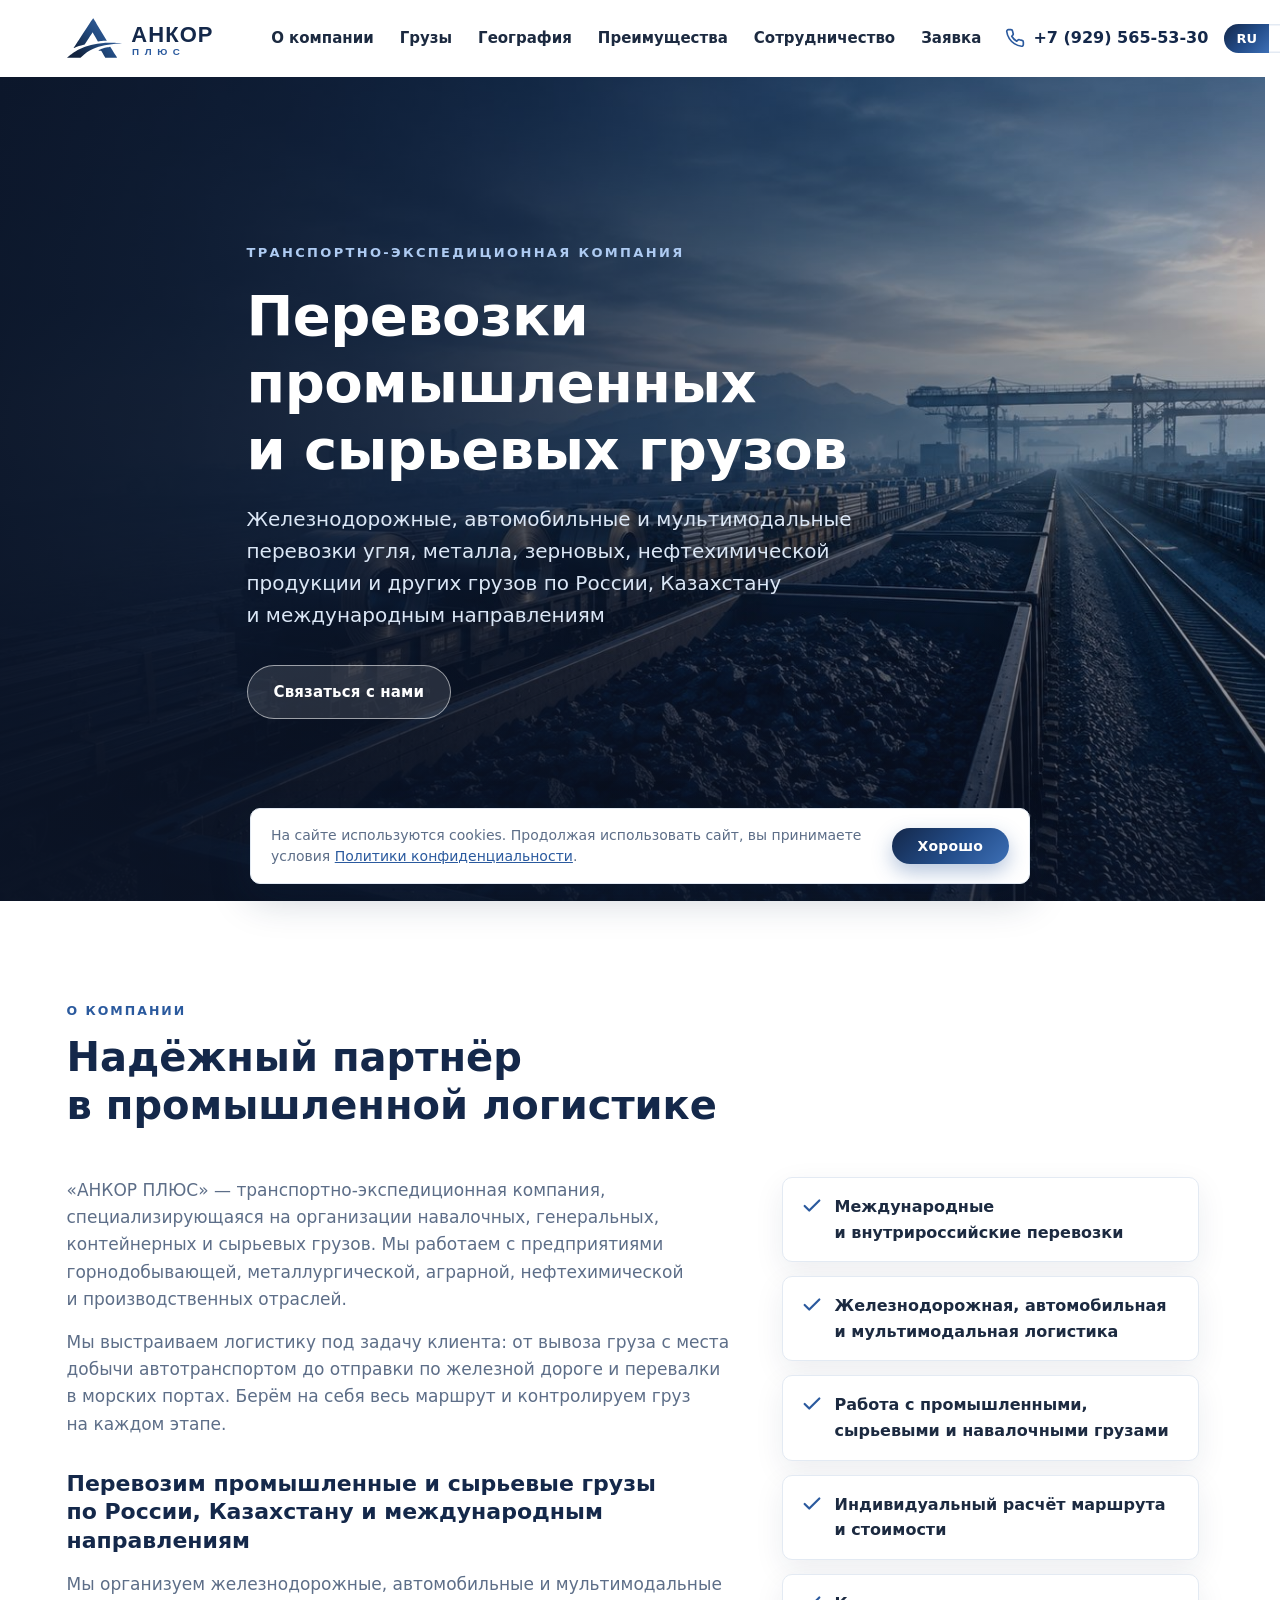
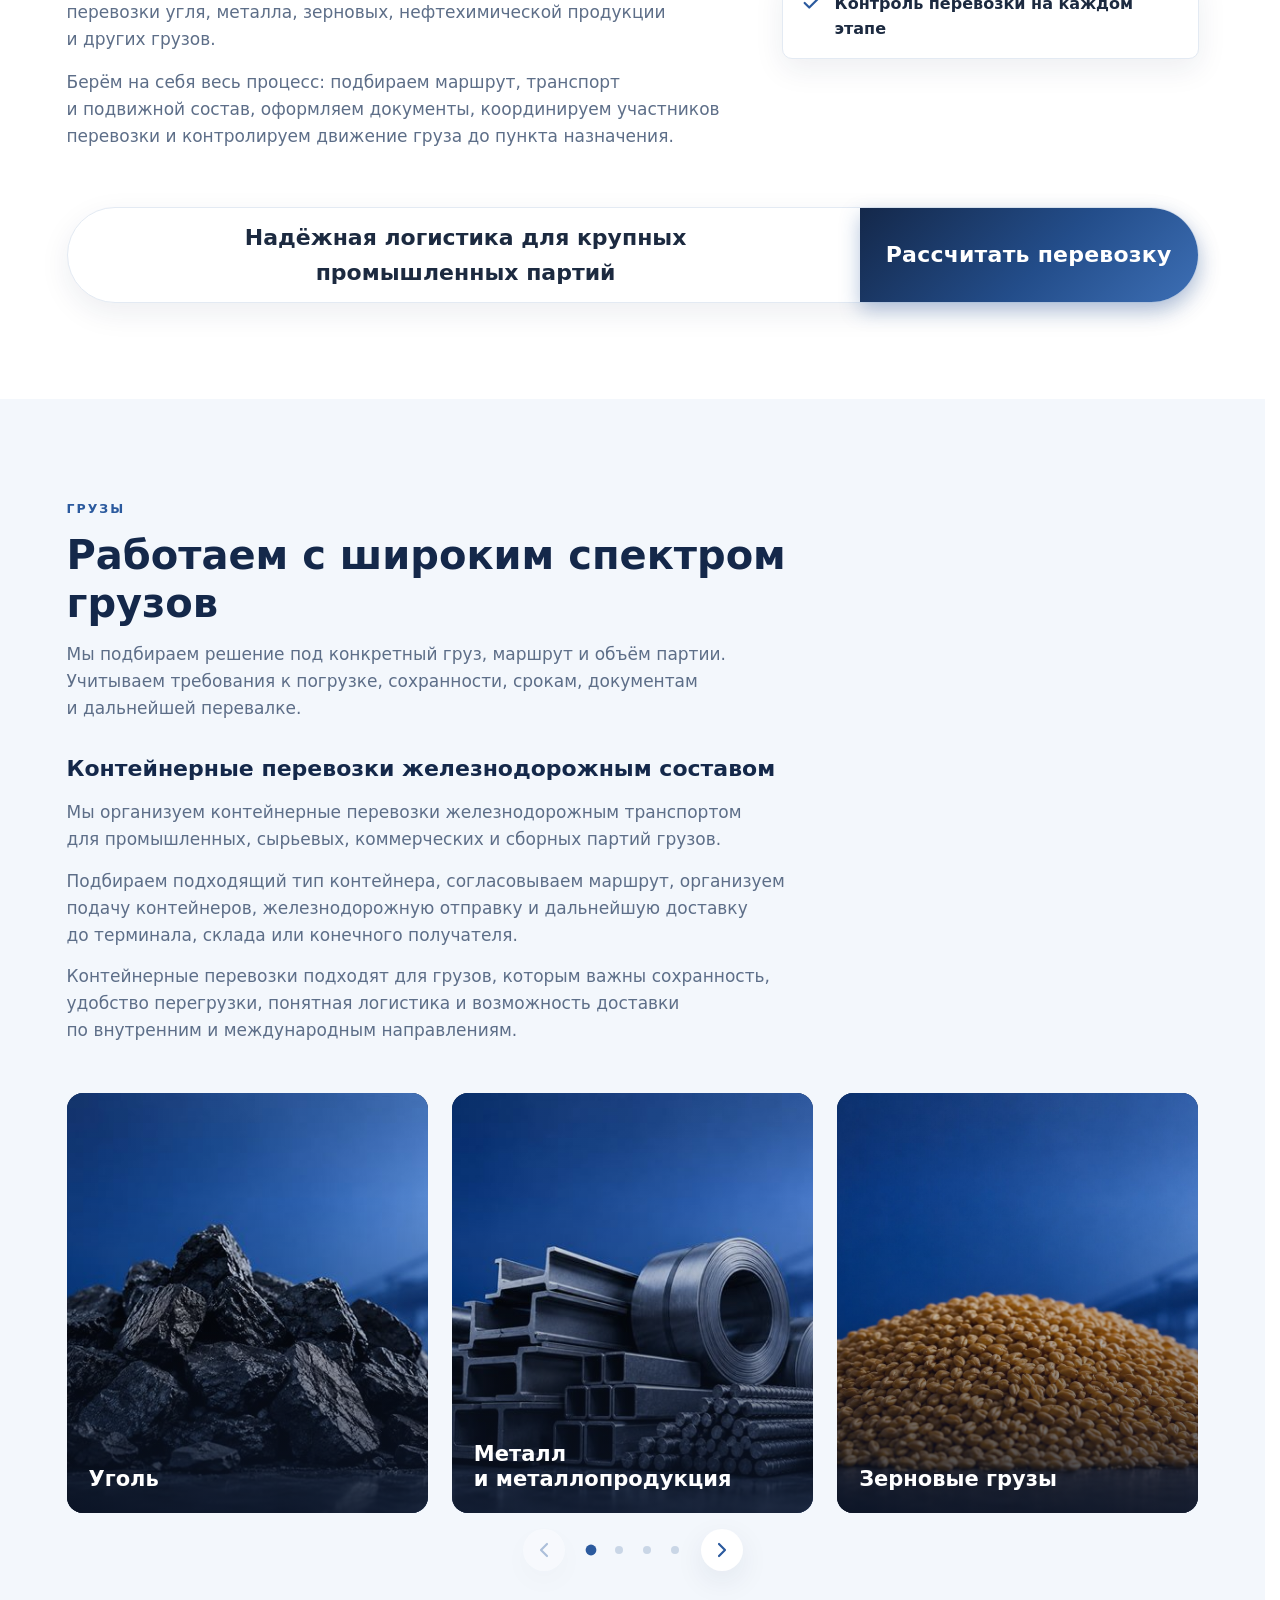
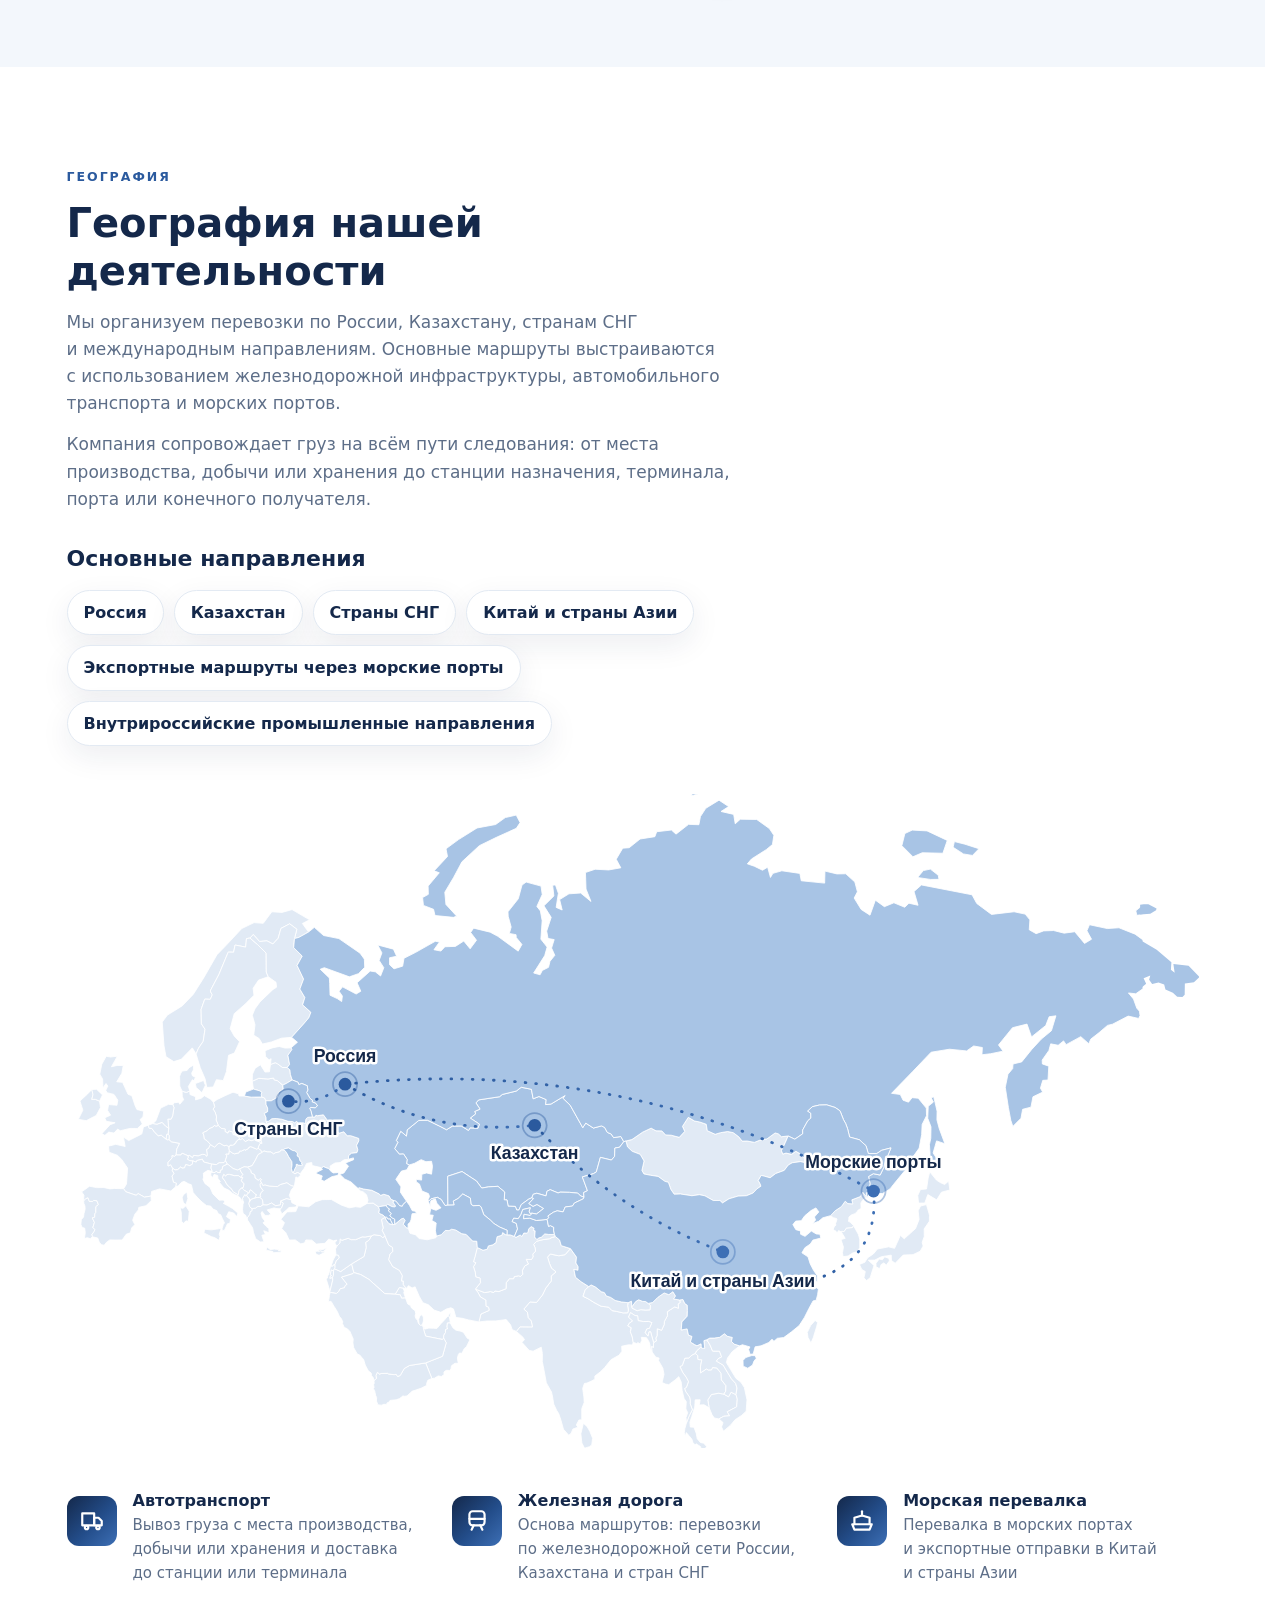
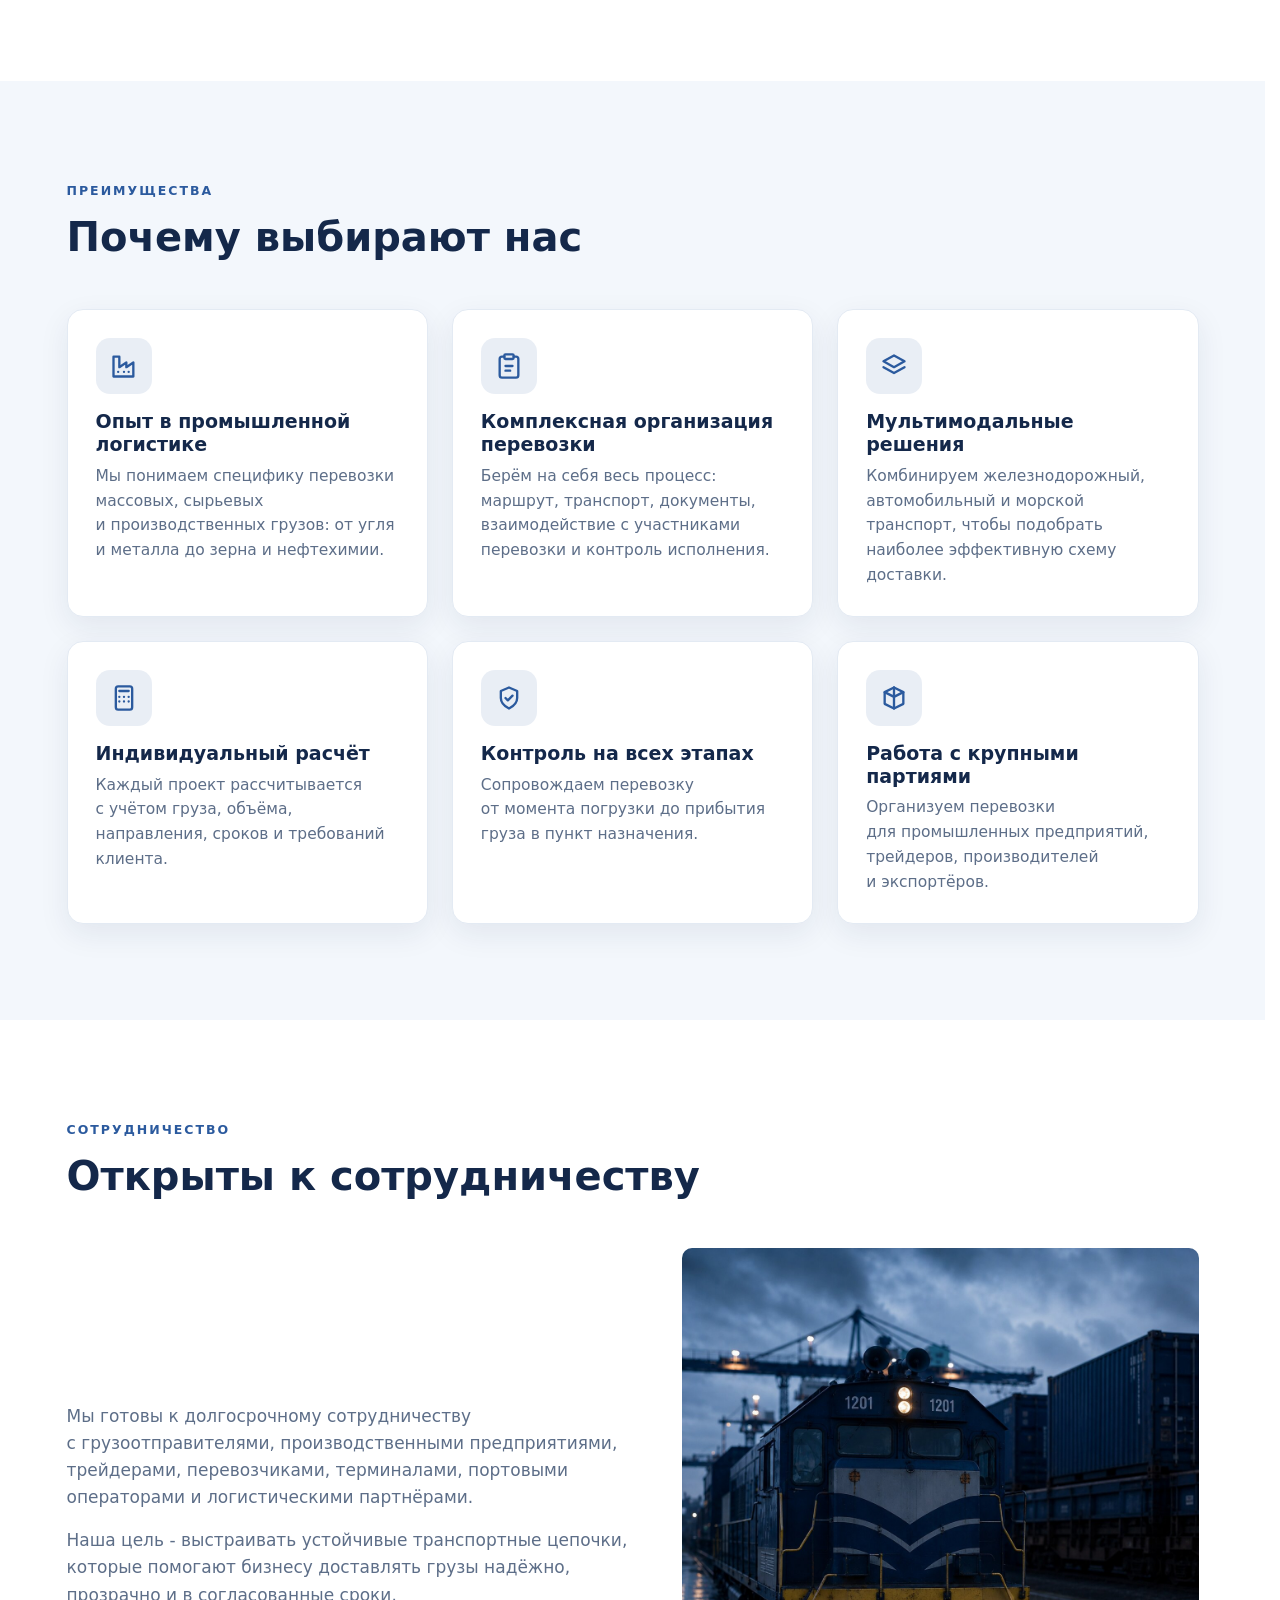
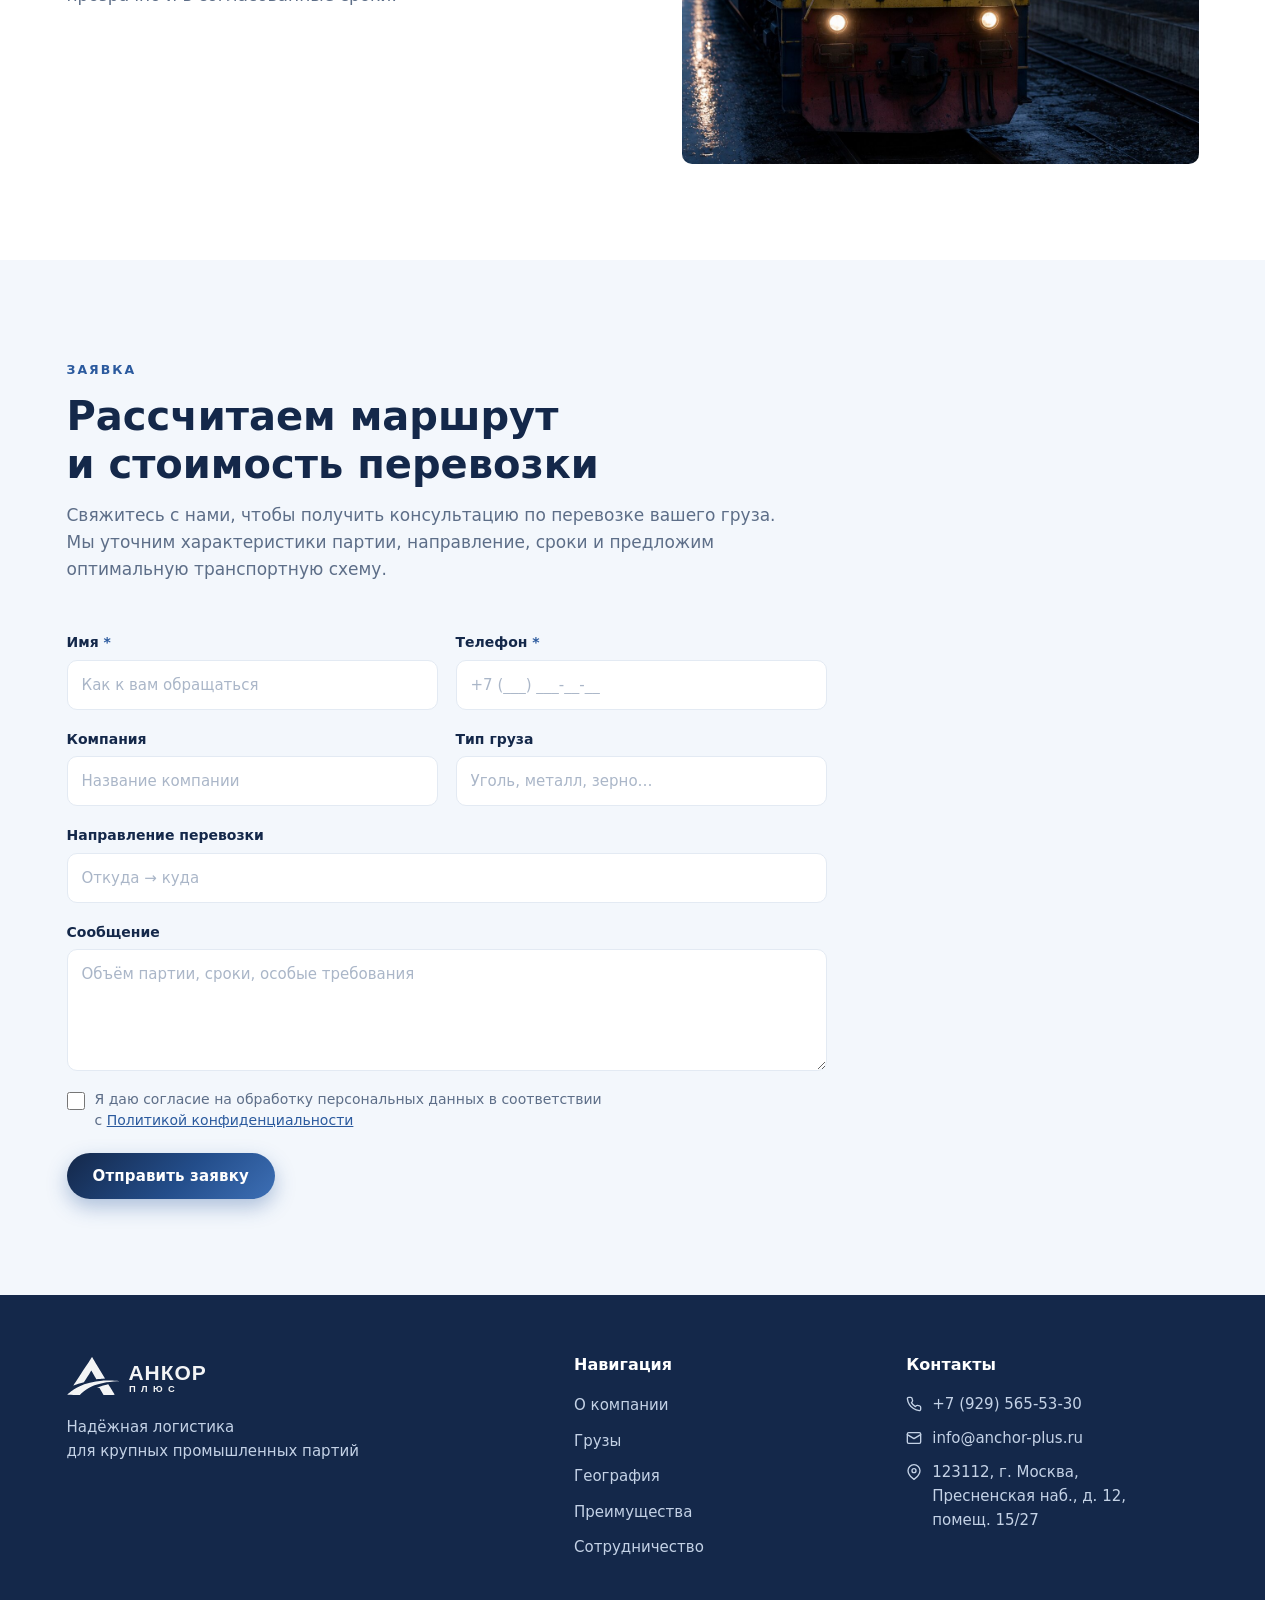
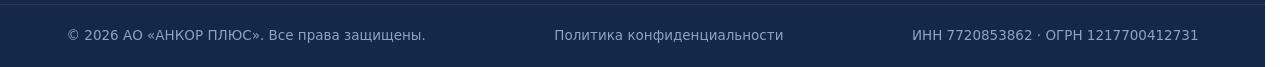
<file: index.html>
<!DOCTYPE html>
<html lang="ru">
<head>
  <meta charset="UTF-8">
  <meta name="viewport" content="width=device-width, initial-scale=1.0">
  <title data-i18n="meta.title">АНКОР ПЛЮС — международные перевозки угля, металла и ферросплавов</title>
  <meta name="description" data-i18n-content="meta.description"
        content="Транспортно-экспедиционная компания. Железнодорожные и мультимодальные перевозки угля, металлопродукции и ферросплавов из России через Казахстан в страны Азии.">
  <link rel="canonical" href="https://anchorplus.ru/">
  <meta name="robots" content="index, follow">
  <meta name="google-site-verification" content="1f9bMaAgGhbtkR_u1OaalfCz0OgMMR3tXXZUL40KNio">
  <link rel="icon" href="img/favicon.svg?v=3" type="image/svg+xml">

  <link rel="stylesheet" href="css/style.css?v=38">

  <link rel="preload" as="image" href="img/hero.jpg" fetchpriority="high">

  <meta property="og:type" content="website">
  <meta property="og:site_name" content="АНКОР ПЛЮС">
  <meta property="og:locale" content="ru_RU">
  <meta property="og:locale:alternate" content="en_US">
  <meta property="og:url" content="https://anchorplus.ru/">
  <meta property="og:title" content="АНКОР ПЛЮС — международные перевозки угля, металла и ферросплавов">
  <meta property="og:description" content="Транспортно-экспедиционная компания: железнодорожные, автомобильные и мультимодальные перевозки промышленных и сырьевых грузов по России, Казахстану и международным направлениям.">
  <meta property="og:image" content="https://anchorplus.ru/img/hero.jpg">
  <meta name="twitter:card" content="summary_large_image">
  <meta name="twitter:title" content="АНКОР ПЛЮС — международные перевозки угля, металла и ферросплавов">
  <meta name="twitter:description" content="Железнодорожные, автомобильные и мультимодальные перевозки промышленных и сырьевых грузов по России, Казахстану и международным направлениям.">
  <meta name="twitter:image" content="https://anchorplus.ru/img/hero.jpg">

  <script type="application/ld+json">
  {
    "@context": "https://schema.org",
    "@type": "Organization",
    "name": "АНКОР ПЛЮС",
    "legalName": "АО «АНКОР ПЛЮС»",
    "url": "https://anchorplus.ru/",
    "logo": "https://anchorplus.ru/img/logo.svg",
    "image": "https://anchorplus.ru/img/hero.jpg",
    "description": "Транспортно-экспедиционная компания: железнодорожные, автомобильные и мультимодальные перевозки угля, металла, зерновых, нефтехимической продукции и других промышленных и сырьевых грузов по России, Казахстану и международным направлениям.",
    "email": "info@anchor-plus.ru",
    "telephone": "+7-929-565-53-30",
    "taxID": "7720853862",
    "identifier": {
      "@type": "PropertyValue",
      "propertyID": "ОГРН",
      "value": "1217700412731"
    },
    "address": {
      "@type": "PostalAddress",
      "addressCountry": "RU",
      "addressRegion": "Москва",
      "addressLocality": "Москва",
      "postalCode": "123112",
      "streetAddress": "Пресненская наб., д. 12, помещ. 15/27"
    },
    "contactPoint": {
      "@type": "ContactPoint",
      "telephone": "+7-929-565-53-30",
      "email": "info@anchor-plus.ru",
      "contactType": "sales",
      "areaServed": ["RU", "KZ", "CN"],
      "availableLanguage": ["ru", "en"]
    },
    "areaServed": ["Россия", "Казахстан", "СНГ", "Китай"]
  }
  </script>

  <script type="text/javascript">
    (function(m,e,t,r,i,k,a){
        m[i]=m[i]||function(){(m[i].a=m[i].a||[]).push(arguments)};
        m[i].l=1*new Date();
        for (var j = 0; j < document.scripts.length; j++) {if (document.scripts[j].src === r) { return; }}
        k=e.createElement(t),a=e.getElementsByTagName(t)[0],k.async=1,k.src=r,a.parentNode.insertBefore(k,a)
    })(window, document,'script','https://mc.yandex.ru/metrika/tag.js?id=111092687', 'ym');

    ym(111092687, 'init', {ssr:true, webvisor:true, clickmap:true, ecommerce:"dataLayer", referrer: document.referrer, url: location.href, accurateTrackBounce:true, trackLinks:true});
  </script>
  <noscript><div><img src="https://mc.yandex.ru/watch/111092687" style="position:absolute; left:-9999px;" alt="" /></div></noscript>

</head>
<body>

  <svg aria-hidden="true" style="position:absolute;width:0;height:0;overflow:hidden">
    <symbol id="i-phone" viewBox="0 0 24 24" fill="none" stroke="currentColor" stroke-width="2" stroke-linecap="round" stroke-linejoin="round">
      <path d="M22 16.9v3a2 2 0 0 1-2.2 2 19.8 19.8 0 0 1-8.6-3.1 19.5 19.5 0 0 1-6-6A19.8 19.8 0 0 1 2.1 4.2 2 2 0 0 1 4.1 2h3a2 2 0 0 1 2 1.7c.1 1 .4 1.9.7 2.8a2 2 0 0 1-.5 2.1L8.1 9.9a16 16 0 0 0 6 6l1.3-1.3a2 2 0 0 1 2.1-.4c.9.3 1.8.6 2.8.7a2 2 0 0 1 1.7 2z"/>
    </symbol>
    <symbol id="i-mail" viewBox="0 0 24 24" fill="none" stroke="currentColor" stroke-width="2" stroke-linecap="round" stroke-linejoin="round">
      <rect x="2" y="4" width="20" height="16" rx="2"/><path d="M2 7l10 6 10-6"/>
    </symbol>
    <symbol id="i-pin" viewBox="0 0 24 24" fill="none" stroke="currentColor" stroke-width="2" stroke-linecap="round" stroke-linejoin="round">
      <path d="M21 10c0 7-9 13-9 13s-9-6-9-13a9 9 0 0 1 18 0z"/><circle cx="12" cy="10" r="3"/>
    </symbol>
    <symbol id="i-check" viewBox="0 0 24 24" fill="none" stroke="currentColor" stroke-width="2.4" stroke-linecap="round" stroke-linejoin="round"><path d="M20 6L9 17l-5-5"/></symbol>
    <symbol id="i-arrow-up" viewBox="0 0 24 24" fill="none" stroke="currentColor" stroke-width="2" stroke-linecap="round" stroke-linejoin="round"><path d="M12 19V5M6 11l6-6 6 6"/></symbol>
    <symbol id="i-chevron-down" viewBox="0 0 24 24" fill="none" stroke="currentColor" stroke-width="2.2" stroke-linecap="round" stroke-linejoin="round"><path d="M6 9l6 6 6-6"/></symbol>
    <symbol id="i-truck" viewBox="0 0 24 24" fill="none" stroke="currentColor" stroke-width="2" stroke-linecap="round" stroke-linejoin="round"><path d="M3 5h11v11H3z"/><path d="M14 9h4l3 3v4h-7z"/><circle cx="7" cy="18" r="1.6"/><circle cx="17.5" cy="18" r="1.6"/></symbol>
    <symbol id="i-train" viewBox="0 0 24 24" fill="none" stroke="currentColor" stroke-width="2" stroke-linecap="round" stroke-linejoin="round"><rect x="5" y="3" width="14" height="13" rx="3"/><path d="M5 10h14"/><path d="M9 16l-2 4M15 16l2 4"/></symbol>
    <symbol id="i-ship" viewBox="0 0 24 24" fill="none" stroke="currentColor" stroke-width="2" stroke-linecap="round" stroke-linejoin="round"><path d="M3 15l2 5h14l2-5z"/><path d="M5 15V9l7-2 7 2v6"/><path d="M12 3v4"/></symbol>
    <symbol id="i-layers" viewBox="0 0 24 24" fill="none" stroke="currentColor" stroke-width="2" stroke-linecap="round" stroke-linejoin="round"><path d="M12 3l9 5-9 5-9-5z"/><path d="M3 13l9 5 9-5"/></symbol>
    <symbol id="i-factory" viewBox="0 0 24 24" fill="none" stroke="currentColor" stroke-width="2" stroke-linecap="round" stroke-linejoin="round"><path d="M3 21V4h5v9l6-4v4l6-4v12z"/><path d="M7 17h0M12 17h0M16 17h0"/></symbol>
    <symbol id="i-clipboard" viewBox="0 0 24 24" fill="none" stroke="currentColor" stroke-width="2" stroke-linecap="round" stroke-linejoin="round"><rect x="8" y="2" width="8" height="4" rx="1"/><path d="M16 4h2a2 2 0 0 1 2 2v14a2 2 0 0 1-2 2H6a2 2 0 0 1-2-2V6a2 2 0 0 1 2-2h2"/><path d="M9 12h6M9 16h4"/></symbol>
    <symbol id="i-calc" viewBox="0 0 24 24" fill="none" stroke="currentColor" stroke-width="2" stroke-linecap="round" stroke-linejoin="round"><rect x="5" y="2" width="14" height="20" rx="2"/><path d="M8 6h8M8 11h0M12 11h0M16 11h0M8 15h0M12 15h0M16 15h0"/></symbol>
    <symbol id="i-shield" viewBox="0 0 24 24" fill="none" stroke="currentColor" stroke-width="2" stroke-linecap="round" stroke-linejoin="round"><path d="M12 3l7 3v6c0 4-3 7-7 9-4-2-7-5-7-9V6z"/><path d="M9 12l2 2 4-4"/></symbol>
    <symbol id="i-boxes" viewBox="0 0 24 24" fill="none" stroke="currentColor" stroke-width="2" stroke-linecap="round" stroke-linejoin="round"><path d="M12 3l8 4v10l-8 4-8-4V7z"/><path d="M12 3v18M4 7l8 4 8-4"/></symbol>
    <symbol id="i-coal" viewBox="0 0 24 24"><path fill="currentColor" d="M6 9l4-2 5 1 3 4-2 4-5 2-5-1-2-4z" opacity=".95"/><path fill="currentColor" opacity=".55" d="M15 13l3-1 3 2-1 3-3 1-2-2z"/></symbol>
    <symbol id="i-metal" viewBox="0 0 24 24"><path fill="currentColor" d="M4 4h16v3h-6v10h6v3H4v-3h6V7H4z"/></symbol>
    <symbol id="i-ferro" viewBox="0 0 24 24"><g fill="currentColor"><circle cx="8" cy="15" r="3"/><circle cx="14" cy="15" r="3"/><circle cx="11" cy="9.5" r="3"/><circle cx="17" cy="10" r="2.2"/><circle cx="6" cy="10" r="2.2"/></g></symbol>
  </svg>

  <a class="skip-link" href="#main" data-i18n="a11y.skip">Перейти к&nbsp;содержимому</a>

  <header class="header" id="header">
    <div class="container header__inner">
      <a href="#hero" class="logo" aria-label="АНКОР ПЛЮС" data-i18n-aria-label="brand.name">
        <img src="img/logo.svg" data-i18n-src="logo.src" alt="АНКОР ПЛЮС" data-i18n-alt="brand.name" class="logo__img" width="210" height="56">
      </a>

      <nav class="nav" id="nav" aria-label="Основная навигация">
        <ul class="nav__list">
          <li><a href="#about"    class="nav__link" data-i18n="nav.about">О&nbsp;компании</a></li>
          <li><a href="#cargo"    class="nav__link" data-i18n="nav.cargo">Грузы</a></li>
          <li><a href="#geo"      class="nav__link" data-i18n="nav.geo">География</a></li>
          <li><a href="#why"      class="nav__link" data-i18n="nav.why">Преимущества</a></li>
          <li><a href="#partners" class="nav__link" data-i18n="nav.partners">Сотрудничество</a></li>
          <li><a href="#request" class="nav__link" data-i18n="nav.request">Заявка</a></li>
          <li class="nav__phone"><a href="tel:+79295655330" class="nav__link">+7 (929) 565-53-30</a></li>
        </ul>
      </nav>

      <div class="header__actions">
        <a href="tel:+79295655330" class="header__phone">
          <svg class="icon"><use href="#i-phone"/></svg>
          <span class="header__phone-num">+7 (929) 565-53-30</span>
        </a>

        <div class="lang-switch" role="group" aria-label="Язык / Language">
          <button type="button" class="lang-switch__btn is-active" data-lang="ru">RU</button>
          <button type="button" class="lang-switch__btn" data-lang="en">EN</button>
        </div>

        <button class="burger" id="burger" type="button" aria-label="Меню" aria-expanded="false" aria-controls="nav">
          <span></span><span></span><span></span>
        </button>
      </div>
    </div>
  </header>

  <main id="main">

    <section class="hero" id="hero">
      <div class="hero__inner container">
        <p class="hero__eyebrow" data-i18n="hero.eyebrow">Транспортно-экспедиционная компания</p>
        <h1 class="hero__title" data-i18n="hero.title">Перевозки промышленных и&nbsp;сырьевых грузов</h1>
        <p class="hero__subtitle" data-i18n="hero.subtitle">Железнодорожные, автомобильные и&nbsp;мультимодальные перевозки угля, металла, зерновых, нефтехимической продукции и&nbsp;других грузов по&nbsp;России, Казахстану и&nbsp;международным направлениям</p>
        <div class="hero__actions">
          <a href="#request" class="btn btn--ghost" data-i18n="hero.cta1">Связаться с&nbsp;нами</a>
        </div>
      </div>
      <a href="#about" class="hero__scroll" aria-label="Прокрутить вниз"
         data-i18n-aria-label="hero.scroll">
        <svg class="icon"><use href="#i-chevron-down"/></svg>
      </a>
    </section>

    <section class="section" id="about">
      <div class="container">
        <div class="section__head reveal">
          <span class="kicker" data-i18n="about.kicker">О&nbsp;компании</span>
          <h2 class="section__title" data-i18n="about.title">Надёжный партнёр в&nbsp;промышленной логистике</h2>
        </div>
        <div class="about__grid">
          <div class="about__text reveal">
            <p data-i18n="about.p1">«АНКОР&nbsp;ПЛЮС»&nbsp;— транспортно-экспедиционная компания, специализирующаяся на&nbsp;организации навалочных, генеральных, контейнерных и&nbsp;сырьевых грузов. Мы&nbsp;работаем с&nbsp;предприятиями горнодобывающей, металлургической, аграрной, нефтехимической и&nbsp;производственных отраслей.</p>
            <p data-i18n="about.p2">Мы&nbsp;выстраиваем логистику под&nbsp;задачу клиента: от&nbsp;вывоза груза с&nbsp;места добычи автотранспортом до&nbsp;отправки по&nbsp;железной дороге и&nbsp;перевалки в&nbsp;морских портах. Берём на&nbsp;себя весь маршрут и&nbsp;контролируем груз на&nbsp;каждом этапе.</p>
            <p class="about__sub-title" data-i18n="about.p3">Перевозим промышленные и&nbsp;сырьевые грузы по&nbsp;России, Казахстану и&nbsp;международным направлениям</p>
            <p data-i18n="about.p4">Мы&nbsp;организуем железнодорожные, автомобильные и&nbsp;мультимодальные перевозки угля, металла, зерновых, нефтехимической продукции и&nbsp;других грузов.</p>
            <p data-i18n="about.p5">Берём на&nbsp;себя весь процесс: подбираем маршрут, транспорт и&nbsp;подвижной состав, оформляем документы, координируем участников перевозки и&nbsp;контролируем движение груза до&nbsp;пункта назначения.</p>
          </div>
          <ul class="about__highlights reveal">
            <li><svg class="icon"><use href="#i-check"/></svg><span data-i18n="about.hl1">Международные и&nbsp;внутрироссийские перевозки</span></li>
            <li><svg class="icon"><use href="#i-check"/></svg><span data-i18n="about.hl2">Железнодорожная, автомобильная и&nbsp;мультимодальная логистика</span></li>
            <li><svg class="icon"><use href="#i-check"/></svg><span data-i18n="about.hl3">Работа с&nbsp;промышленными, сырьевыми и&nbsp;навалочными грузами</span></li>
            <li><svg class="icon"><use href="#i-check"/></svg><span data-i18n="about.hl4">Индивидуальный расчёт маршрута и&nbsp;стоимости</span></li>
            <li><svg class="icon"><use href="#i-check"/></svg><span data-i18n="about.hl5">Контроль перевозки на&nbsp;каждом этапе</span></li>
          </ul>
        </div>
        <div class="about__cta reveal">
          <p class="about__cta-text" data-i18n="about.ctaText">Надёжная логистика для&nbsp;крупных промышленных партий</p>
          <a href="#request" class="btn btn--primary" data-i18n="about.ctaBtn">Рассчитать перевозку</a>
        </div>
      </div>
    </section>

    <section class="section section--alt" id="cargo">
      <div class="container">
        <div class="section__head reveal">
          <span class="kicker" data-i18n="cargo.kicker">Грузы</span>
          <h2 class="section__title" data-i18n="cargo.title1">Работаем с&nbsp;широким спектром грузов</h2>
          <p class="section__lead" data-i18n="cargo.lead1">Мы&nbsp;подбираем решение под&nbsp;конкретный груз, маршрут и&nbsp;объём партии. Учитываем требования к&nbsp;погрузке, сохранности, срокам, документам и&nbsp;дальнейшей перевалке.</p>
          <p class="cargo__sub-title" data-i18n="cargo.title2">Контейнерные перевозки железнодорожным составом</p>
          <p class="section__lead" data-i18n="cargo.lead2">Мы&nbsp;организуем контейнерные перевозки железнодорожным транспортом для&nbsp;промышленных, сырьевых, коммерческих и&nbsp;сборных партий грузов.</p>
          <p class="section__lead" data-i18n="cargo.lead3">Подбираем подходящий тип контейнера, согласовываем маршрут, организуем подачу контейнеров, железнодорожную отправку и&nbsp;дальнейшую доставку до&nbsp;терминала, склада или&nbsp;конечного получателя.</p>
          <p class="section__lead" data-i18n="cargo.lead4">Контейнерные перевозки подходят для&nbsp;грузов, которым важны сохранность, удобство перегрузки, понятная логистика и&nbsp;возможность доставки по&nbsp;внутренним и&nbsp;международным направлениям.</p>
        </div>

        <div class="carousel reveal" id="cargoCarousel">
          <div class="carousel__viewport">
            <ul class="carousel__track">
              <li class="slide" tabindex="0">
                <img class="slide__bg" src="img/cargo-coal.jpg" alt="" width="800" height="450" loading="lazy" decoding="async">
                <div class="slide__body">
                  <h3 class="slide__title" data-i18n="cargo.s1.title">Уголь</h3>
                  <div class="slide__more">
                    <p class="slide__text" data-i18n="cargo.s1.text">Мы&nbsp;организуем перевозку энергетического, каменного и&nbsp;коксующегося угля навалом. Работаем с&nbsp;повагонными, групповыми и&nbsp;маршрутными отправками, включая доставку до&nbsp;станций, терминалов и&nbsp;портов.</p>
                  </div>
                </div>
              </li>
              <li class="slide" tabindex="0">
                <img class="slide__bg" src="img/cargo-metal.jpg" alt="" width="800" height="450" loading="lazy" decoding="async">
                <div class="slide__body">
                  <h3 class="slide__title" data-i18n="cargo.s2.title">Металл и&nbsp;металлопродукция</h3>
                  <div class="slide__more">
                    <p class="slide__text" data-i18n="cargo.s2.text">Мы&nbsp;перевозим металлопрокат, листовой металл, трубы, арматуру, заготовки, металлоконструкции и&nbsp;другую продукцию металлургических предприятий. Подбираем подходящий транспорт и&nbsp;контролируем условия перевозки.</p>
                  </div>
                </div>
              </li>
              <li class="slide" tabindex="0">
                <img class="slide__bg" src="img/cargo-corn.jpg" alt="" width="800" height="450" loading="lazy" decoding="async">
                <div class="slide__body">
                  <h3 class="slide__title" data-i18n="cargo.s3.title">Зерновые грузы</h3>
                  <div class="slide__more">
                    <p class="slide__text" data-i18n="cargo.s3.text">Мы&nbsp;организуем перевозки зерна и&nbsp;сельскохозяйственной продукции. Учитываем сезонность, объёмы, сроки отправки и&nbsp;требования к&nbsp;сохранности груза.</p>
                  </div>
                </div>
              </li>
              <li class="slide" tabindex="0">
                <img class="slide__bg" src="img/cargo-chemicals.jpg" alt="" width="800" height="450" loading="lazy" decoding="async">
                <div class="slide__body">
                  <h3 class="slide__title" data-i18n="cargo.s4.title">Нефтехимическая продукция</h3>
                  <div class="slide__more">
                    <p class="slide__text" data-i18n="cargo.s4.text">Мы&nbsp;работаем с&nbsp;нефтехимическими и&nbsp;химическими грузами, где важно правильно выстроить маршрут, подготовить документы и&nbsp;соблюсти требования к&nbsp;перевозке.</p>
                  </div>
                </div>
              </li>
              <li class="slide" tabindex="0">
                <img class="slide__bg" src="img/cargo-ferro.jpg" alt="" width="800" height="450" loading="lazy" decoding="async">
                <div class="slide__body">
                  <h3 class="slide__title" data-i18n="cargo.s5.title">Ферросплавы и&nbsp;сырьё</h3>
                  <div class="slide__more">
                    <p class="slide__text" data-i18n="cargo.s5.text">Мы&nbsp;перевозим ферросилиций, ферромарганец, силикомарганец, руду, концентраты и&nbsp;другие материалы для&nbsp;металлургической и&nbsp;промышленной отрасли.</p>
                  </div>
                </div>
              </li>
              <li class="slide" tabindex="0">
                <img class="slide__bg" src="img/cargo-other.jpg" alt="" width="800" height="450" loading="lazy" decoding="async">
                <div class="slide__body">
                  <h3 class="slide__title" data-i18n="cargo.s6.title">Другие грузы</h3>
                  <div class="slide__more">
                    <p class="slide__text" data-i18n="cargo.s6.text">Мы&nbsp;готовы рассмотреть нестандартные задачи и&nbsp;подобрать транспортную схему под&nbsp;груз, маршрут и&nbsp;требования клиента.</p>
                  </div>
                </div>
              </li>
            </ul>
          </div>
          <div class="carousel__nav">
            <button class="carousel__arrow carousel__arrow--prev" id="cargoPrev" type="button"
                    aria-label="Предыдущий слайд" data-i18n-aria-label="carousel.prev">
              <svg class="icon"><use href="#i-chevron-down"/></svg>
            </button>
            <div class="carousel__dots" id="cargoDots" aria-label="Навигация по слайдам" data-i18n-aria-label="carousel.dots"></div>
            <button class="carousel__arrow carousel__arrow--next" id="cargoNext" type="button"
                    aria-label="Следующий слайд" data-i18n-aria-label="carousel.next">
              <svg class="icon"><use href="#i-chevron-down"/></svg>
            </button>
          </div>
        </div>
      </div>
    </section>

    <section class="section" id="geo">
      <div class="container">
        <div class="section__head reveal">
          <span class="kicker" data-i18n="geo.kicker">География</span>
          <h2 class="section__title" data-i18n="geo.title">География нашей деятельности</h2>
          <p class="section__lead" data-i18n="geo.lead1">Мы&nbsp;организуем перевозки по&nbsp;России, Казахстану, странам СНГ и&nbsp;международным направлениям. Основные маршруты выстраиваются с&nbsp;использованием железнодорожной инфраструктуры, автомобильного транспорта и&nbsp;морских портов.</p>
          <p class="section__lead" data-i18n="geo.lead2">Компания сопровождает груз на&nbsp;всём пути следования: от&nbsp;места производства, добычи или&nbsp;хранения до&nbsp;станции назначения, терминала, порта или&nbsp;конечного получателя.</p>
          <p class="geo__dirs-title" data-i18n="geo.dirsTitle">Основные направления</p>
          <ul class="geo__dirs">
            <li data-i18n="geo.dir1">Россия</li>
            <li data-i18n="geo.dir2">Казахстан</li>
            <li data-i18n="geo.dir3">Страны СНГ</li>
            <li data-i18n="geo.dir4">Китай и&nbsp;страны Азии</li>
            <li data-i18n="geo.dir5">Экспортные маршруты через&nbsp;морские порты</li>
            <li data-i18n="geo.dir6">Внутрироссийские промышленные направления</li>
          </ul>
        </div>
      </div>

      <div class="geo__map reveal">
        <img src="img/map-ru-solid.svg?v=18" data-i18n-src="geo.map"
             alt="Карта направлений перевозок: Россия, Казахстан, страны СНГ, морские порты, Китай и страны Азии"
             data-i18n-alt="geo.mapAlt" class="geo__img" width="1600" height="924" loading="lazy">
      </div>

      <div class="container">
        <ul class="geo__modes reveal">
          <li class="geo__mode">
            <span class="geo__mode-ic"><svg class="icon"><use href="#i-truck"/></svg></span>
            <span class="geo__mode-txt">
              <span class="geo__mode-title" data-i18n="geo.road">Автотранспорт</span>
              <span class="geo__mode-desc" data-i18n="geo.roadDesc">Вывоз груза с&nbsp;места производства, добычи или&nbsp;хранения и&nbsp;доставка до&nbsp;станции или&nbsp;терминала</span>
            </span>
          </li>
          <li class="geo__mode">
            <span class="geo__mode-ic"><svg class="icon"><use href="#i-train"/></svg></span>
            <span class="geo__mode-txt">
              <span class="geo__mode-title" data-i18n="geo.rail">Железная дорога</span>
              <span class="geo__mode-desc" data-i18n="geo.railDesc">Основа маршрутов: перевозки по&nbsp;железнодорожной сети России, Казахстана и&nbsp;стран СНГ</span>
            </span>
          </li>
          <li class="geo__mode">
            <span class="geo__mode-ic"><svg class="icon"><use href="#i-ship"/></svg></span>
            <span class="geo__mode-txt">
              <span class="geo__mode-title" data-i18n="geo.sea">Морская перевалка</span>
              <span class="geo__mode-desc" data-i18n="geo.seaDesc">Перевалка в&nbsp;морских портах и&nbsp;экспортные отправки в&nbsp;Китай и&nbsp;страны Азии</span>
            </span>
          </li>
        </ul>
      </div>
    </section>

    <section class="section section--alt" id="why">
      <div class="container">
        <div class="section__head reveal">
          <span class="kicker" data-i18n="why.kicker">Преимущества</span>
          <h2 class="section__title" data-i18n="why.title">Почему выбирают&nbsp;нас</h2>
        </div>
        <div class="features">
          <div class="feature reveal">
            <div class="feature__icon"><svg class="icon"><use href="#i-factory"/></svg></div>
            <h3 class="feature__title" data-i18n="why.f1.title">Опыт в&nbsp;промышленной логистике</h3>
            <p class="feature__text" data-i18n="why.f1.text">Мы&nbsp;понимаем специфику перевозки массовых, сырьевых и&nbsp;производственных грузов: от&nbsp;угля и&nbsp;металла до&nbsp;зерна и&nbsp;нефтехимии.</p>
          </div>
          <div class="feature reveal">
            <div class="feature__icon"><svg class="icon"><use href="#i-clipboard"/></svg></div>
            <h3 class="feature__title" data-i18n="why.f2.title">Комплексная организация перевозки</h3>
            <p class="feature__text" data-i18n="why.f2.text">Берём на&nbsp;себя весь процесс: маршрут, транспорт, документы, взаимодействие с&nbsp;участниками перевозки и&nbsp;контроль исполнения.</p>
          </div>
          <div class="feature reveal">
            <div class="feature__icon"><svg class="icon"><use href="#i-layers"/></svg></div>
            <h3 class="feature__title" data-i18n="why.f3.title">Мультимодальные решения</h3>
            <p class="feature__text" data-i18n="why.f3.text">Комбинируем железнодорожный, автомобильный и&nbsp;морской транспорт, чтобы подобрать наиболее эффективную схему доставки.</p>
          </div>
          <div class="feature reveal">
            <div class="feature__icon"><svg class="icon"><use href="#i-calc"/></svg></div>
            <h3 class="feature__title" data-i18n="why.f4.title">Индивидуальный расчёт</h3>
            <p class="feature__text" data-i18n="why.f4.text">Каждый проект рассчитывается с&nbsp;учётом груза, объёма, направления, сроков и&nbsp;требований клиента.</p>
          </div>
          <div class="feature reveal">
            <div class="feature__icon"><svg class="icon"><use href="#i-shield"/></svg></div>
            <h3 class="feature__title" data-i18n="why.f5.title">Контроль на&nbsp;всех этапах</h3>
            <p class="feature__text" data-i18n="why.f5.text">Сопровождаем перевозку от&nbsp;момента погрузки до&nbsp;прибытия груза в&nbsp;пункт назначения.</p>
          </div>
          <div class="feature reveal">
            <div class="feature__icon"><svg class="icon"><use href="#i-boxes"/></svg></div>
            <h3 class="feature__title" data-i18n="why.f6.title">Работа с&nbsp;крупными партиями</h3>
            <p class="feature__text" data-i18n="why.f6.text">Организуем перевозки для&nbsp;промышленных предприятий, трейдеров, производителей и&nbsp;экспортёров.</p>
          </div>
        </div>
      </div>
    </section>

    <section class="section" id="partners">
      <div class="container">
        <div class="section__head reveal">
          <span class="kicker" data-i18n="partners.kicker">Сотрудничество</span>
          <h2 class="section__title" data-i18n="partners.title">Открыты к&nbsp;сотрудничеству</h2>
        </div>
        <div class="cooperation reveal">
          <div class="cooperation__text">
            <p data-i18n="partners.p1">Мы&nbsp;готовы к&nbsp;долгосрочному сотрудничеству с&nbsp;грузоотправителями, производственными предприятиями, трейдерами, перевозчиками, терминалами, портовыми операторами и&nbsp;логистическими партнёрами.</p>
            <p data-i18n="partners.p2">Наша цель&nbsp;- выстраивать устойчивые транспортные цепочки, которые помогают бизнесу доставлять грузы надёжно, прозрачно и&nbsp;в&nbsp;согласованные сроки.</p>
          </div>

          <figure class="cooperation__media">
            <img src="img/cooperation.jpg"
                 alt="Сотрудник в каске и менеджер изучают маршрут перевозки на планшете в морском порту у железнодорожного состава"
                 data-i18n-alt="partners.imgAlt"
                 width="1000" height="1000" loading="lazy" decoding="async">
          </figure>
        </div>
      </div>
    </section>

    <section class="section section--alt" id="request">
      <div class="container">
        <div class="section__head reveal">
          <span class="kicker" data-i18n="request.kicker">Заявка</span>
          <h2 class="section__title" data-i18n="request.title">Рассчитаем маршрут и&nbsp;стоимость перевозки</h2>
          <p class="section__lead" data-i18n="request.lead">Свяжитесь с&nbsp;нами, чтобы получить консультацию по&nbsp;перевозке вашего груза. Мы&nbsp;уточним характеристики партии, направление, сроки и&nbsp;предложим оптимальную транспортную схему.</p>
        </div>

        <form class="request-form reveal" id="requestForm" action="send.php" method="post" novalidate>
          <div class="form-grid">
            <div class="field">
              <label class="field__label" for="rf-name"><span data-i18n="request.nameLabel">Имя</span> <span class="field__req" aria-hidden="true">*</span></label>
              <input class="field__input" id="rf-name" name="name" type="text" autocomplete="name"
                     required aria-describedby="rf-name-err"
                     data-i18n-placeholder="request.namePh" placeholder="Как к вам обращаться">
              <span class="field__error" id="rf-name-err" data-i18n="request.errRequired" hidden>Заполните это поле</span>
            </div>

            <div class="field">
              <label class="field__label" for="rf-phone"><span data-i18n="request.phoneLabel">Телефон</span> <span class="field__req" aria-hidden="true">*</span></label>
              <input class="field__input" id="rf-phone" name="phone" type="tel" autocomplete="tel" inputmode="tel"
                     required aria-describedby="rf-phone-err"
                     data-i18n-placeholder="request.phonePh" placeholder="+7 (___) ___-__-__">
              <span class="field__error" id="rf-phone-err" data-i18n="request.errPhone" hidden>Укажите корректный телефон</span>
            </div>

            <div class="field">
              <label class="field__label" for="rf-company" data-i18n="request.companyLabel">Компания</label>
              <input class="field__input" id="rf-company" name="company" type="text" autocomplete="organization"
                     data-i18n-placeholder="request.companyPh" placeholder="Название компании">
            </div>

            <div class="field">
              <label class="field__label" for="rf-cargo" data-i18n="request.cargoLabel">Тип груза</label>
              <input class="field__input" id="rf-cargo" name="cargo" type="text"
                     data-i18n-placeholder="request.cargoPh" placeholder="Уголь, металл, зерно…">
            </div>

            <div class="field field--wide">
              <label class="field__label" for="rf-direction" data-i18n="request.directionLabel">Направление перевозки</label>
              <input class="field__input" id="rf-direction" name="direction" type="text"
                     data-i18n-placeholder="request.directionPh" placeholder="Откуда → куда">
            </div>

            <div class="field field--wide">
              <label class="field__label" for="rf-message" data-i18n="request.messageLabel">Сообщение</label>
              <textarea class="field__input field__textarea" id="rf-message" name="message" rows="4"
                        data-i18n-placeholder="request.messagePh" placeholder="Объём партии, сроки, особые требования"></textarea>
            </div>
          </div>

          <input class="rf-hp" type="text" name="website" tabindex="-1" autocomplete="off" aria-hidden="true">

          <label class="consent" for="rf-consent">
            <input class="consent__box" id="rf-consent" name="consent" type="checkbox" required aria-describedby="rf-consent-err">
            <span class="consent__text"><span data-i18n="request.consentText">Я&nbsp;даю согласие на&nbsp;обработку персональных данных в&nbsp;соответствии с&nbsp;</span><a href="privacy.html" class="consent__link" target="_blank" rel="noopener" data-i18n="request.consentLink">Политикой&nbsp;конфиденциальности</a></span>
          </label>
          <span class="field__error" id="rf-consent-err" data-i18n="request.errConsent" hidden>Необходимо согласие на обработку персональных данных</span>

          <div class="request-form__actions">
            <button class="btn btn--primary" type="submit" data-i18n="request.submit">Отправить заявку</button>
            <p class="request-form__status" id="requestStatus" role="status" aria-live="polite" data-i18n="request.success" hidden>Спасибо! Мы&nbsp;свяжемся с&nbsp;вами в&nbsp;ближайшее время.</p>
            <p class="request-form__status request-form__status--error" id="requestError" role="alert" aria-live="assertive" data-i18n="request.error" hidden>Не&nbsp;удалось отправить заявку. Попробуйте ещё&nbsp;раз или&nbsp;позвоните нам.</p>
          </div>
        </form>
      </div>
    </section>

  </main>

  <footer class="footer">
    <div class="container footer__inner">
      <div class="footer__col footer__brand">
        <img src="img/logo.svg" data-i18n-src="logo.src" alt="АНКОР ПЛЮС" data-i18n-alt="brand.name" class="footer__logo" width="200" height="54">
        <p class="footer__desc" data-i18n="footer.desc">Надёжная&nbsp;логистика для&nbsp;крупных&nbsp;промышленных&nbsp;партий</p>
      </div>

      <div class="footer__col">
        <h4 class="footer__title" data-i18n="footer.navTitle">Навигация</h4>
        <ul class="footer__list">
          <li><a href="#about"    data-i18n="nav.about">О&nbsp;компании</a></li>
          <li><a href="#cargo"    data-i18n="nav.cargo">Грузы</a></li>
          <li><a href="#geo"      data-i18n="nav.geo">География</a></li>
          <li><a href="#why"      data-i18n="nav.why">Преимущества</a></li>
          <li><a href="#partners" data-i18n="nav.partners">Сотрудничество</a></li>
        </ul>
      </div>

      <div class="footer__col">
        <h4 class="footer__title" data-i18n="footer.contactsTitle">Контакты</h4>
        <ul class="footer__list footer__list--contacts">
          <li><svg class="icon"><use href="#i-phone"/></svg><a href="tel:+79295655330">+7 (929) 565-53-30</a></li>
          <li><svg class="icon"><use href="#i-mail"/></svg><a href="mailto:info@anchor-plus.ru">info@anchor-plus.ru</a></li>
          <li><svg class="icon"><use href="#i-pin"/></svg><span data-i18n="contacts.addressValue">123112, г.&nbsp;Москва, Пресненская&nbsp;наб., д.&nbsp;12, помещ.&nbsp;15/27</span></li>
        </ul>
      </div>
    </div>

    <div class="footer__bottom">
      <div class="container footer__bottom-inner">
        <p>©&nbsp;<span id="year">2026</span> <span data-i18n="footer.copy">АО&nbsp;«АНКОР&nbsp;ПЛЮС». Все&nbsp;права защищены.</span></p>
        <a class="footer__policy" href="privacy.html" data-i18n="footer.privacy">Политика&nbsp;конфиденциальности</a>
        <p class="footer__legal" data-i18n="footer.legal">ИНН&nbsp;7720853862 · ОГРН&nbsp;1217700412731</p>
      </div>
    </div>
  </footer>

  <button class="to-top" id="toTop" type="button" aria-label="Наверх">
    <svg class="icon"><use href="#i-arrow-up"/></svg>
  </button>

  <div class="cookie-notice" id="cookieNotice" role="region" aria-label="Уведомление об использовании cookie" data-i18n-aria-label="cookie.aria" hidden>
    <p class="cookie-notice__text"><span data-i18n="cookie.text">На&nbsp;сайте используются cookies. Продолжая использовать сайт, вы&nbsp;принимаете условия </span><a href="privacy.html" class="cookie-notice__link" target="_blank" rel="noopener" data-i18n="cookie.link">Политики конфиденциальности</a>.</p>
    <button class="btn btn--primary cookie-notice__btn" id="cookieAccept" type="button" data-i18n="cookie.btn">Хорошо</button>
  </div>

  <script src="js/i18n.js?v=25"></script>
  <script src="js/main.js?v=18"></script>
  <script src="js/cookie.js?v=1"></script>
</body>
</html>
</file>
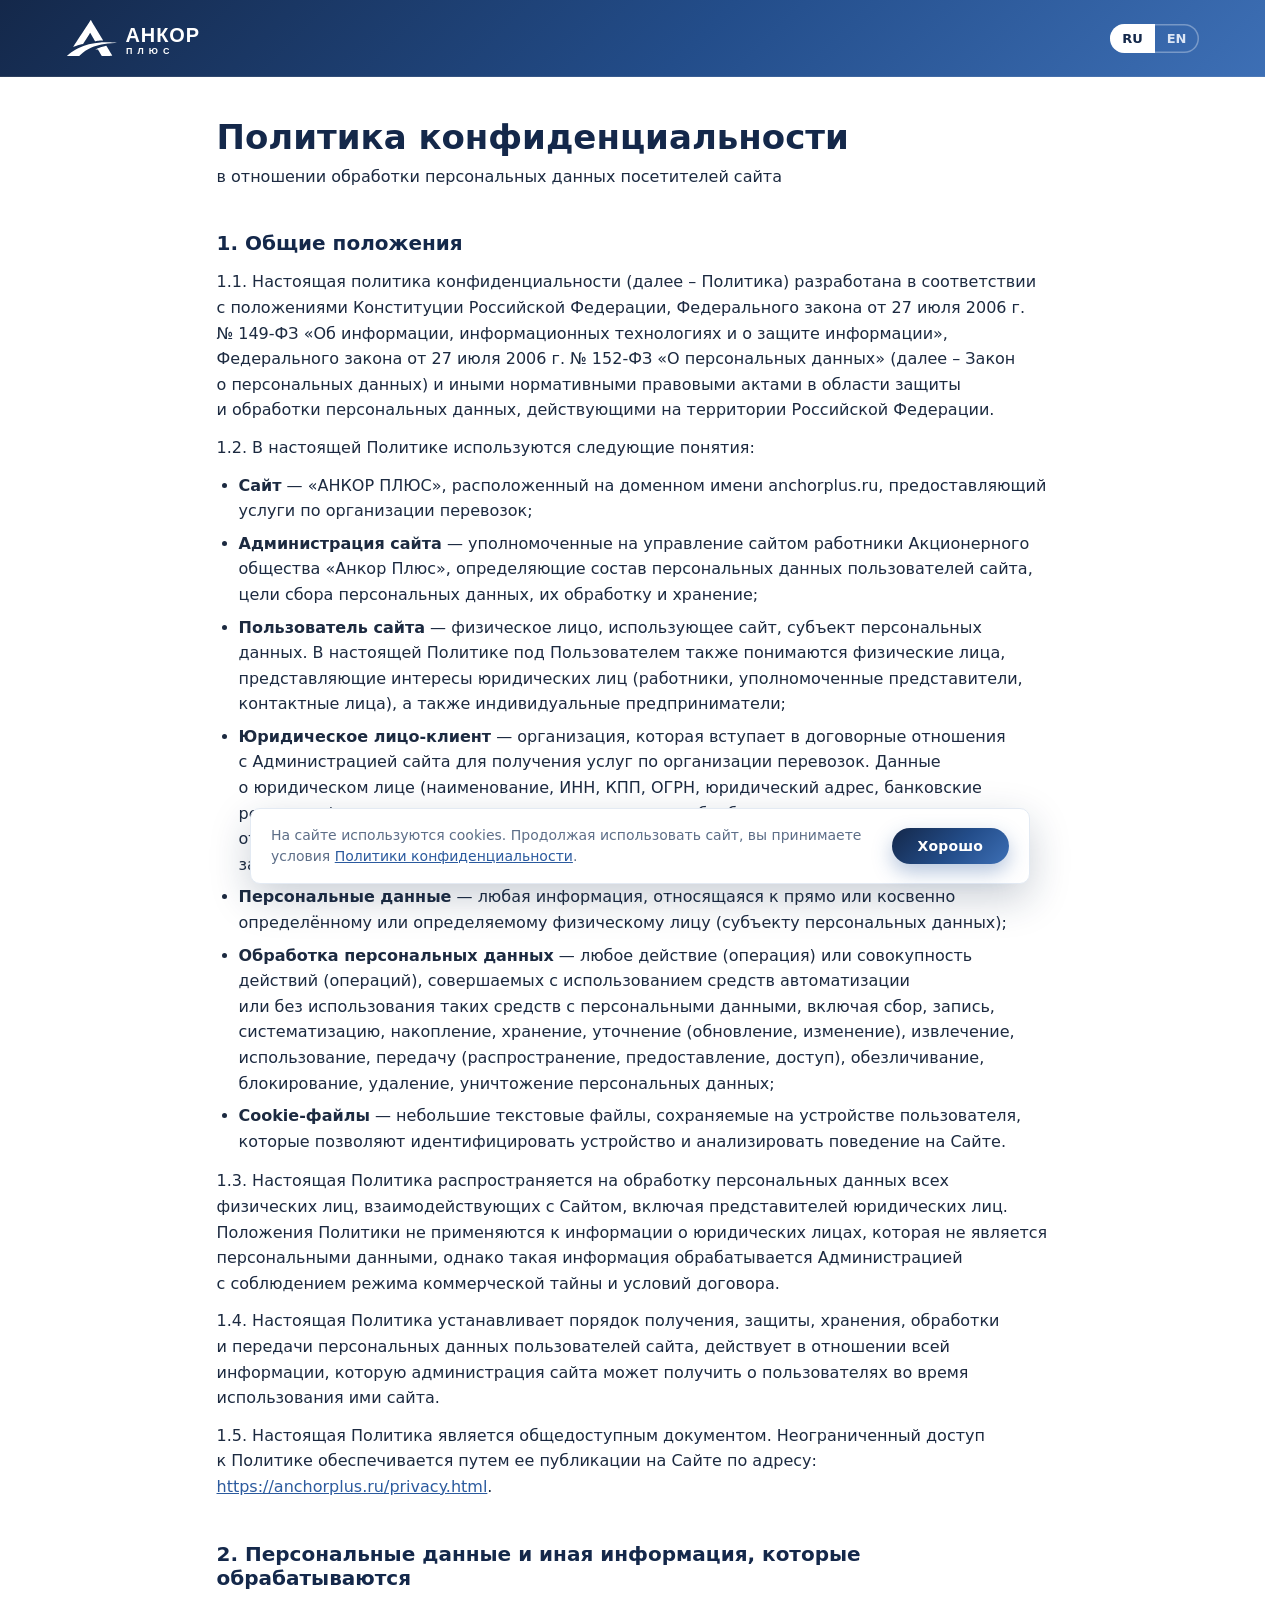
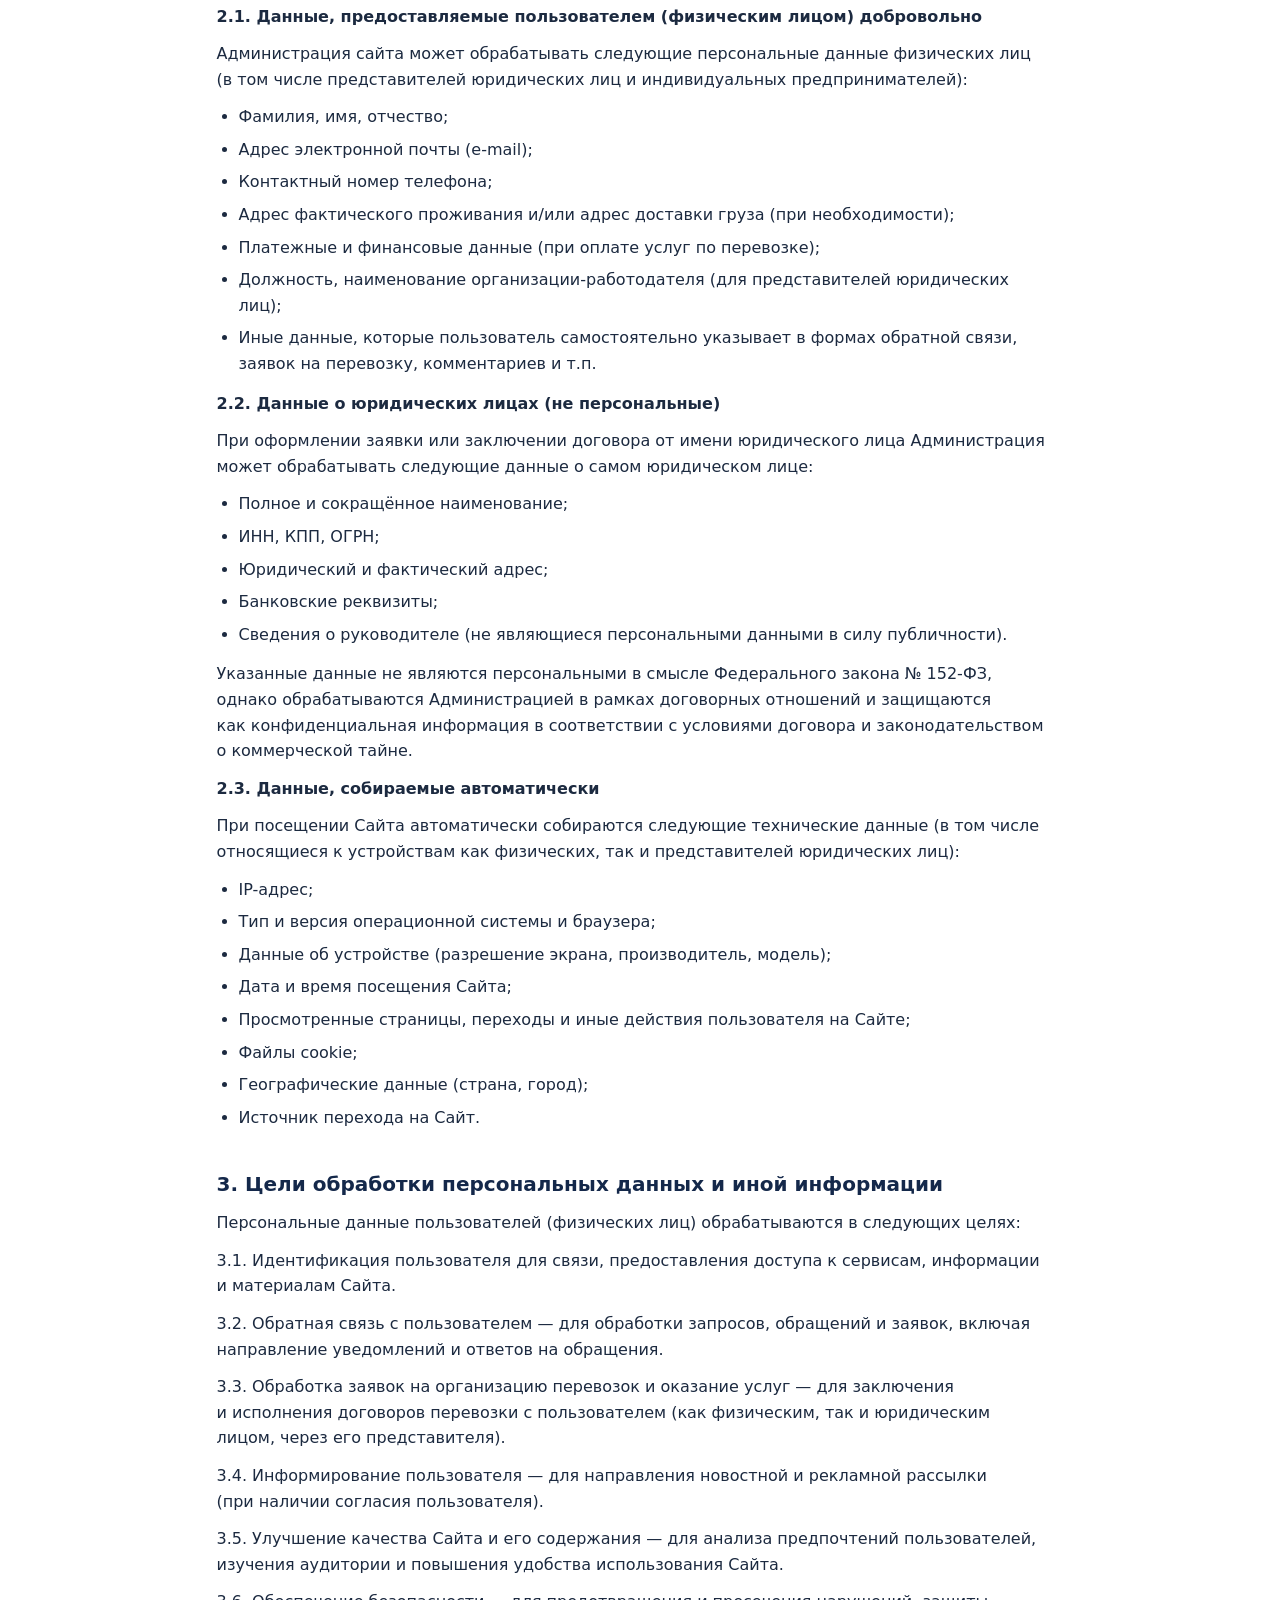
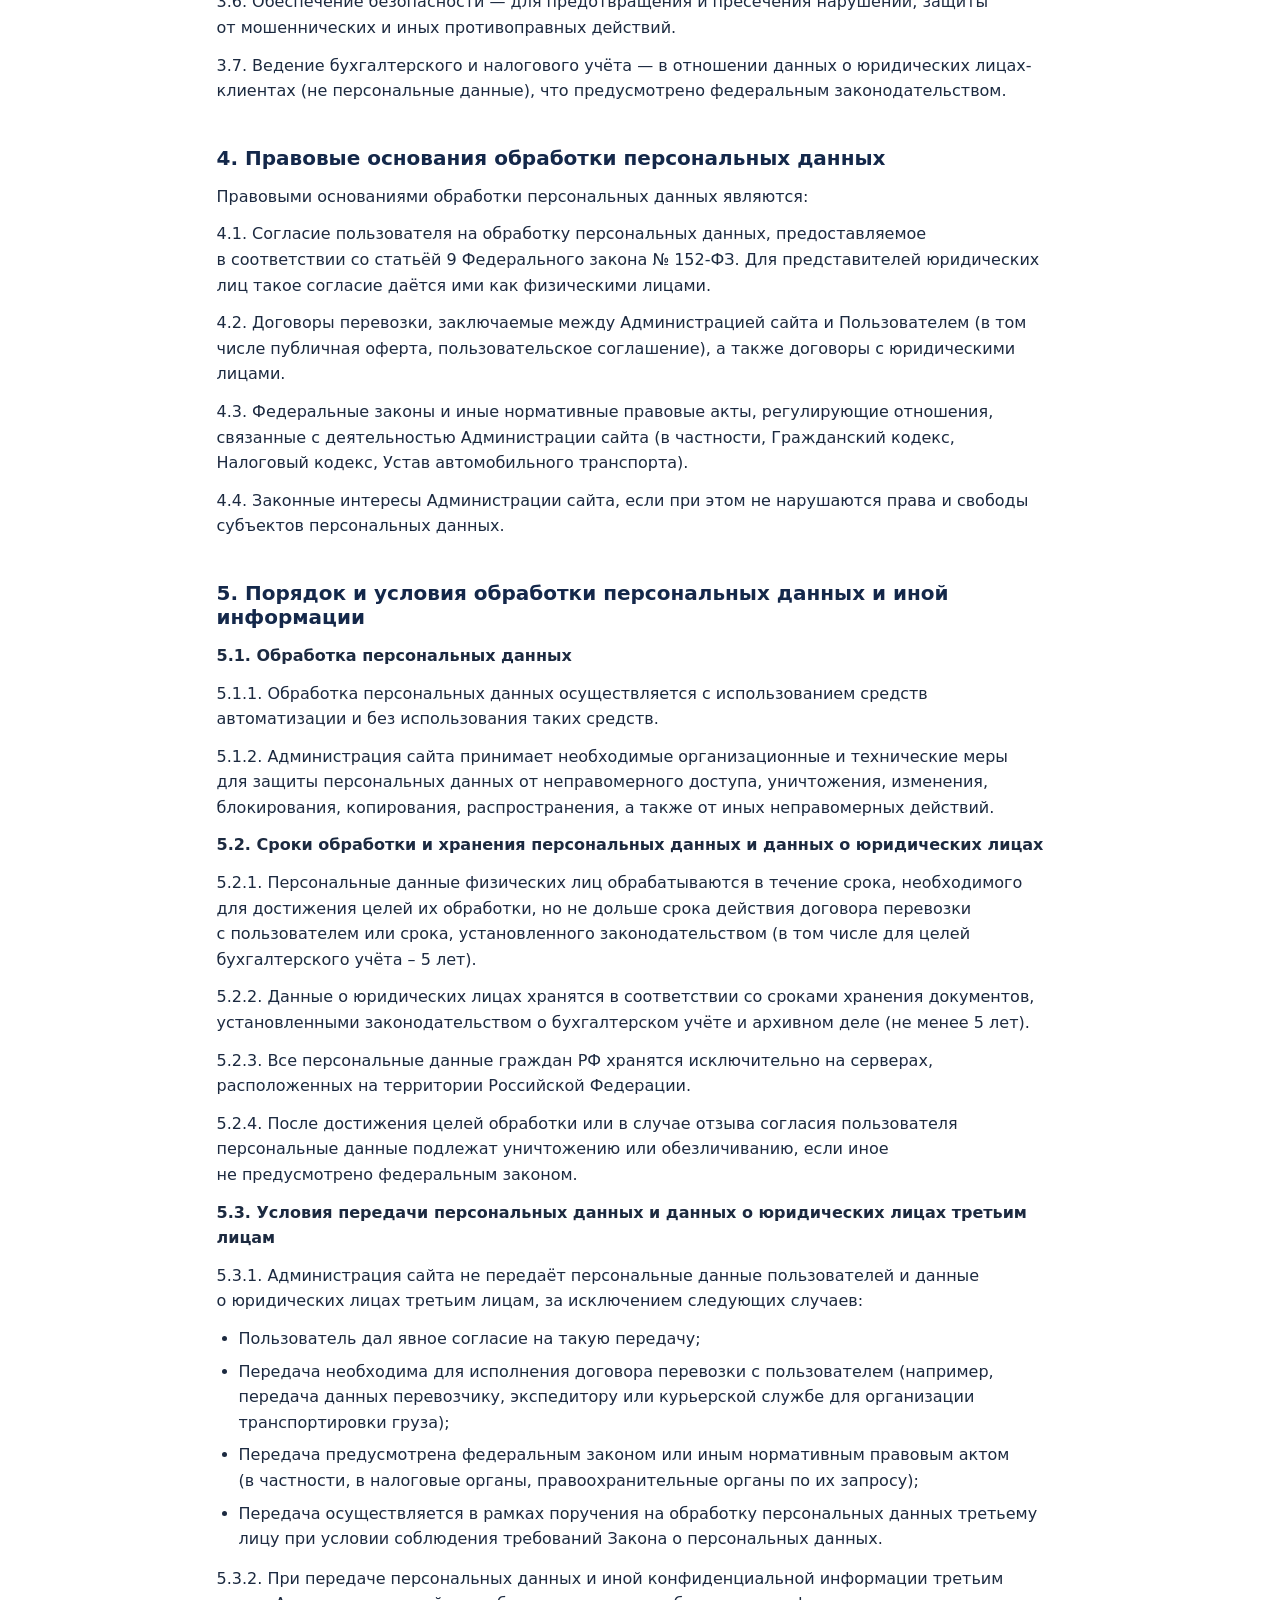
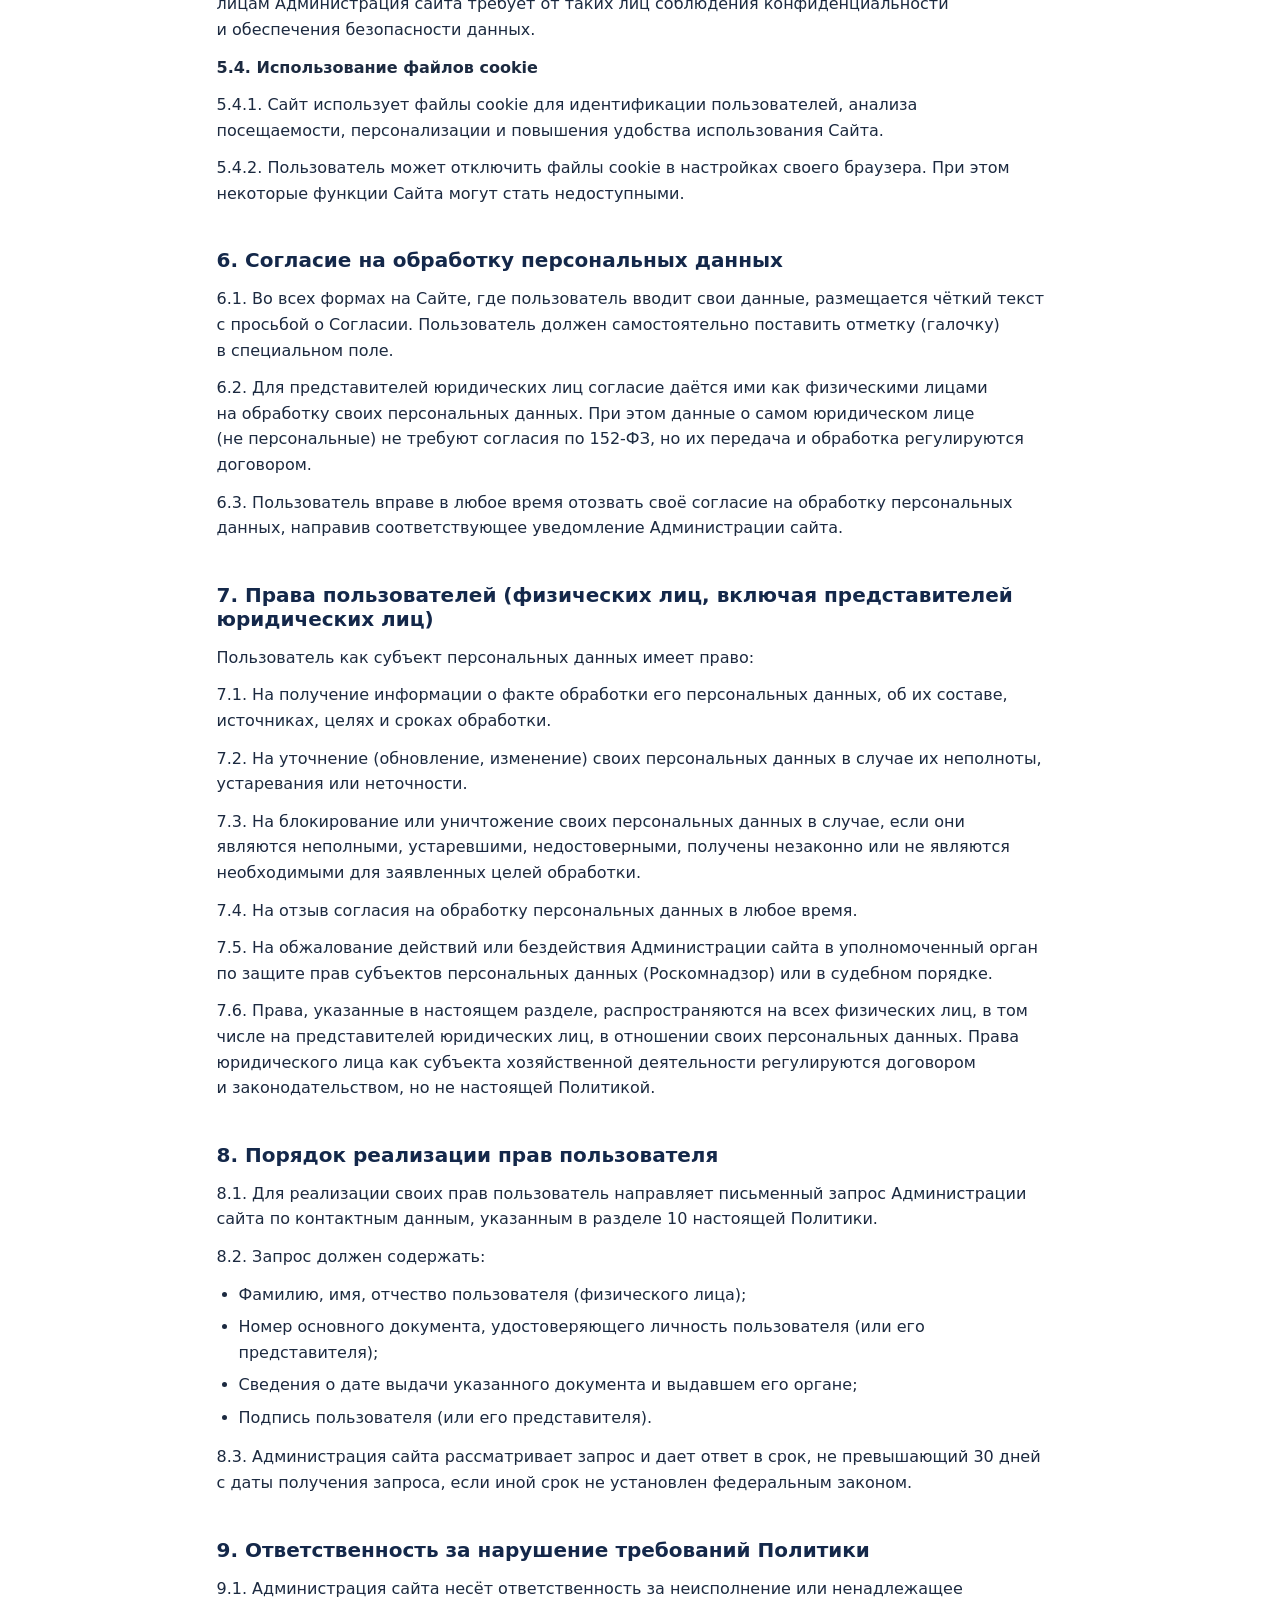
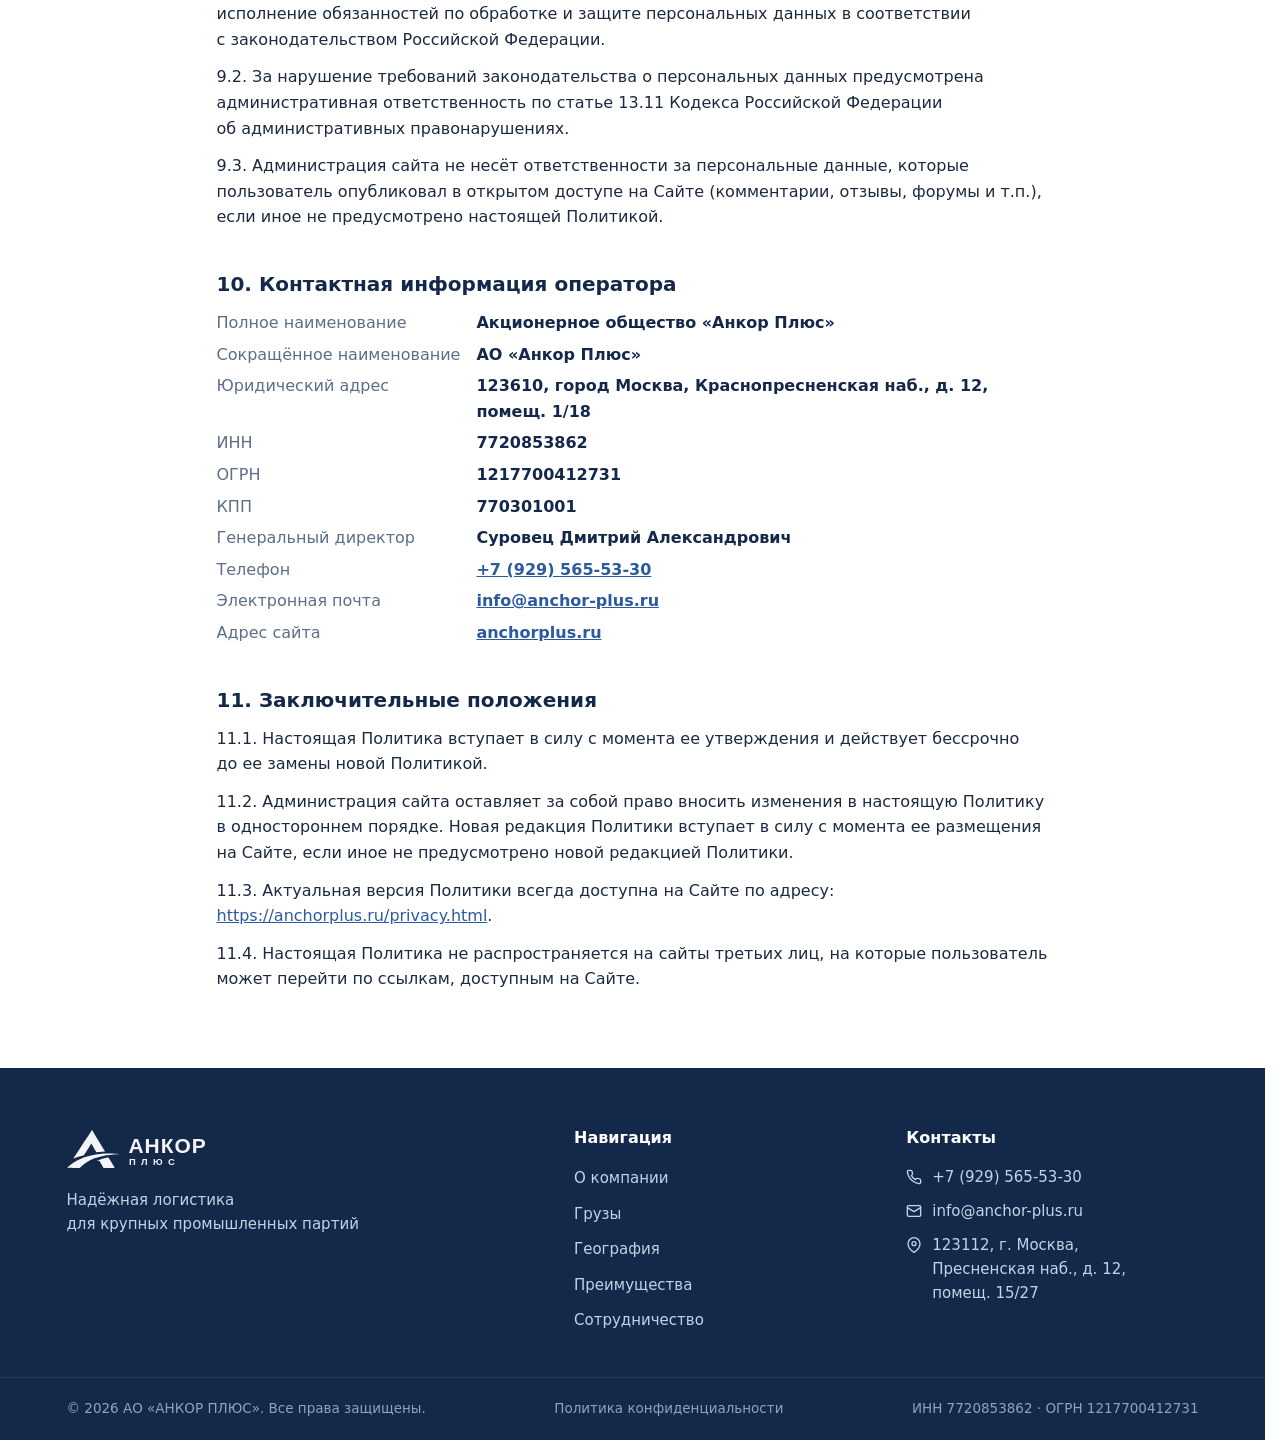
<file: privacy.html>
<!DOCTYPE html>
<html lang="ru">
<head>
  <meta charset="UTF-8">
  <meta name="viewport" content="width=device-width, initial-scale=1.0">
  <title data-i18n="privacy.docTitle">Политика конфиденциальности — АНКОР ПЛЮС</title>
  <meta name="description" content="Политика конфиденциальности АО «Анкор Плюс» в отношении обработки персональных данных посетителей сайта (152-ФЗ).">
  <meta name="robots" content="index, follow">
  <link rel="canonical" href="https://anchorplus.ru/privacy.html">
  <link rel="icon" href="img/favicon.svg?v=3" type="image/svg+xml">

  <script type="text/javascript">
    (function(m,e,t,r,i,k,a){
        m[i]=m[i]||function(){(m[i].a=m[i].a||[]).push(arguments)};
        m[i].l=1*new Date();
        for (var j = 0; j < document.scripts.length; j++) {if (document.scripts[j].src === r) { return; }}
        k=e.createElement(t),a=e.getElementsByTagName(t)[0],k.async=1,k.src=r,a.parentNode.insertBefore(k,a)
    })(window, document,'script','https://mc.yandex.ru/metrika/tag.js?id=111092687', 'ym');

    ym(111092687, 'init', {ssr:true, webvisor:true, clickmap:true, ecommerce:"dataLayer", referrer: document.referrer, url: location.href, accurateTrackBounce:true, trackLinks:true});
  </script>
  <noscript><div><img src="https://mc.yandex.ru/watch/111092687" style="position:absolute; left:-9999px;" alt="" /></div></noscript>
  <link rel="stylesheet" href="css/style.css?v=38">
  <style>
    /* --- Страница правового документа: типографика и поля --- */
    .legal-header {
      background: var(--grad-brand);
      border-bottom: 1px solid rgba(255,255,255,.1);
    }
    .legal-header__inner {
      display: flex; align-items: center; justify-content: space-between; gap: 20px;
      min-height: var(--header-h); padding: 14px var(--container-pad);
    }
    .legal-header__logo { height: 40px; width: auto; filter: brightness(0) invert(1); }

    /* Переключатель языка в тёмной шапке (тот же компонент, что на главной) */
    .legal-header .lang-switch { margin-left: 0; box-shadow: inset 0 0 0 1.5px rgba(255,255,255,.32); }
    .legal-header .lang-switch__btn { color: #dce6f5; }
    .legal-header .lang-switch__btn.is-active { background: #fff; color: var(--c-navy); }

    /* Переключение языковых версий документа по html[lang] (его выставляет i18n.js) */
    .legal-lang--en { display: none; }
    html[lang="en"] .legal-lang--ru { display: none; }
    html[lang="en"] .legal-lang--en { display: block; }

    .legal { padding: 40px 0 64px; }
    .legal__container { max-width: 880px; }
    .legal__title { font-size: clamp(24px, 4vw, 34px); margin-bottom: 6px; }
    .legal__subtitle { color: var(--c-muted); font-size: 16px; margin-bottom: 28px; }

    .legal h2 {
      font-size: 20px; color: var(--c-navy);
      margin: 34px 0 14px; padding-top: 8px;
    }
    .legal p { margin: 0 0 12px; color: var(--c-text); }
    .legal ul { list-style: disc; padding-left: 22px; margin: 0 0 14px; }
    .legal ul li { margin: 0 0 7px; color: var(--c-text); }
    .legal a { color: var(--c-blue); text-decoration: underline; }
    .legal a:hover { color: var(--c-navy); }
    .legal dl { display: grid; grid-template-columns: max-content 1fr; gap: 6px 16px; margin: 4px 0 0; }
    .legal dt { color: var(--c-muted); }
    .legal dd { margin: 0; color: var(--c-navy); font-weight: 600; }
    @media (max-width: 560px) {
      .legal dl { grid-template-columns: 1fr; gap: 2px; }
      .legal dt { margin-top: 8px; }
    }
  </style>
</head>
<body>

  <svg aria-hidden="true" style="position:absolute;width:0;height:0;overflow:hidden">
    <symbol id="i-phone" viewBox="0 0 24 24" fill="none" stroke="currentColor" stroke-width="2" stroke-linecap="round" stroke-linejoin="round">
      <path d="M22 16.9v3a2 2 0 0 1-2.2 2 19.8 19.8 0 0 1-8.6-3.1 19.5 19.5 0 0 1-6-6A19.8 19.8 0 0 1 2.1 4.2 2 2 0 0 1 4.1 2h3a2 2 0 0 1 2 1.7c.1 1 .4 1.9.7 2.8a2 2 0 0 1-.5 2.1L8.1 9.9a16 16 0 0 0 6 6l1.3-1.3a2 2 0 0 1 2.1-.4c.9.3 1.8.6 2.8.7a2 2 0 0 1 1.7 2z"/>
    </symbol>
    <symbol id="i-mail" viewBox="0 0 24 24" fill="none" stroke="currentColor" stroke-width="2" stroke-linecap="round" stroke-linejoin="round">
      <rect x="2" y="4" width="20" height="16" rx="2"/><path d="M2 7l10 6 10-6"/>
    </symbol>
    <symbol id="i-pin" viewBox="0 0 24 24" fill="none" stroke="currentColor" stroke-width="2" stroke-linecap="round" stroke-linejoin="round">
      <path d="M21 10c0 7-9 13-9 13s-9-6-9-13a9 9 0 0 1 18 0z"/><circle cx="12" cy="10" r="3"/>
    </symbol>
    <symbol id="i-arrow-up" viewBox="0 0 24 24" fill="none" stroke="currentColor" stroke-width="2" stroke-linecap="round" stroke-linejoin="round"><path d="M12 19V5M6 11l6-6 6 6"/></symbol>
  </svg>

  <header class="legal-header">
    <div class="container legal-header__inner">
      <a href="index.html" aria-label="АНКОР ПЛЮС — на главную" data-i18n-aria-label="brand.name">
        <img src="img/logo.svg" data-i18n-src="logo.src" alt="АНКОР ПЛЮС" data-i18n-alt="brand.name" class="legal-header__logo" width="200" height="54">
      </a>

      <div class="lang-switch" role="group" aria-label="Язык / Language">
        <button type="button" class="lang-switch__btn is-active" data-lang="ru">RU</button>
        <button type="button" class="lang-switch__btn" data-lang="en">EN</button>
      </div>
    </div>
  </header>

  <main class="legal">
    <div class="container legal__container">

      <div class="legal-lang legal-lang--ru">
      <h1 class="legal__title">Политика конфиденциальности</h1>
      <p class="legal__subtitle">в&nbsp;отношении обработки персональных данных посетителей сайта</p>

      <h2>1. Общие положения</h2>
      <p>1.1. Настоящая политика конфиденциальности (далее&nbsp;– Политика) разработана в&nbsp;соответствии с&nbsp;положениями Конституции Российской Федерации, Федерального закона от&nbsp;27&nbsp;июля 2006&nbsp;г. №&nbsp;149-ФЗ «Об&nbsp;информации, информационных технологиях и&nbsp;о&nbsp;защите информации», Федерального закона от&nbsp;27&nbsp;июля 2006&nbsp;г. №&nbsp;152-ФЗ «О&nbsp;персональных данных» (далее&nbsp;– Закон о&nbsp;персональных данных) и&nbsp;иными нормативными правовыми актами в&nbsp;области защиты и&nbsp;обработки персональных данных, действующими на&nbsp;территории Российской Федерации.</p>
      <p>1.2. В&nbsp;настоящей Политике используются следующие понятия:</p>
      <ul>
        <li><strong>Сайт</strong> — «АНКОР ПЛЮС», расположенный на&nbsp;доменном имени anchorplus.ru, предоставляющий услуги по&nbsp;организации перевозок;</li>
        <li><strong>Администрация сайта</strong> — уполномоченные на&nbsp;управление сайтом работники Акционерного общества «Анкор Плюс», определяющие состав персональных данных пользователей сайта, цели сбора персональных данных, их&nbsp;обработку и&nbsp;хранение;</li>
        <li><strong>Пользователь сайта</strong> — физическое лицо, использующее сайт, субъект персональных данных. В&nbsp;настоящей Политике под&nbsp;Пользователем также понимаются физические лица, представляющие интересы юридических лиц (работники, уполномоченные представители, контактные лица), а&nbsp;также индивидуальные предприниматели;</li>
        <li><strong>Юридическое лицо-клиент</strong> — организация, которая вступает в&nbsp;договорные отношения с&nbsp;Администрацией сайта для&nbsp;получения услуг по&nbsp;организации перевозок. Данные о&nbsp;юридическом лице (наименование, ИНН, КПП, ОГРН, юридический адрес, банковские реквизиты) не&nbsp;являются персональными данными и&nbsp;обрабатываются в&nbsp;рамках договорных отношений, а&nbsp;также в&nbsp;соответствии с&nbsp;требованиями бухгалтерского и&nbsp;налогового законодательства;</li>
        <li><strong>Персональные данные</strong> — любая информация, относящаяся к&nbsp;прямо или&nbsp;косвенно определённому или&nbsp;определяемому физическому лицу (субъекту персональных данных);</li>
        <li><strong>Обработка персональных данных</strong> — любое действие (операция) или&nbsp;совокупность действий (операций), совершаемых с&nbsp;использованием средств автоматизации или&nbsp;без&nbsp;использования таких средств с&nbsp;персональными данными, включая сбор, запись, систематизацию, накопление, хранение, уточнение (обновление, изменение), извлечение, использование, передачу (распространение, предоставление, доступ), обезличивание, блокирование, удаление, уничтожение персональных данных;</li>
        <li><strong>Cookie-файлы</strong> — небольшие текстовые файлы, сохраняемые на&nbsp;устройстве пользователя, которые позволяют идентифицировать устройство и&nbsp;анализировать поведение на&nbsp;Сайте.</li>
      </ul>
      <p>1.3. Настоящая Политика распространяется на&nbsp;обработку персональных данных всех физических лиц, взаимодействующих с&nbsp;Сайтом, включая представителей юридических лиц. Положения Политики не&nbsp;применяются к&nbsp;информации о&nbsp;юридических лицах, которая не&nbsp;является персональными данными, однако такая информация обрабатывается Администрацией с&nbsp;соблюдением режима коммерческой тайны и&nbsp;условий договора.</p>
      <p>1.4. Настоящая Политика устанавливает порядок получения, защиты, хранения, обработки и&nbsp;передачи персональных данных пользователей сайта, действует в&nbsp;отношении всей информации, которую администрация сайта может получить о&nbsp;пользователях во&nbsp;время использования ими сайта.</p>
      <p>1.5. Настоящая Политика является общедоступным документом. Неограниченный доступ к&nbsp;Политике обеспечивается путем ее&nbsp;публикации на&nbsp;Сайте по&nbsp;адресу: <a href="https://anchorplus.ru/privacy.html">https://anchorplus.ru/privacy.html</a>.</p>

      <h2>2. Персональные данные и иная информация, которые обрабатываются</h2>
      <p><strong>2.1. Данные, предоставляемые пользователем (физическим лицом) добровольно</strong></p>
      <p>Администрация сайта может обрабатывать следующие персональные данные физических лиц (в&nbsp;том числе представителей юридических лиц и&nbsp;индивидуальных предпринимателей):</p>
      <ul>
        <li>Фамилия, имя, отчество;</li>
        <li>Адрес электронной почты (e-mail);</li>
        <li>Контактный номер телефона;</li>
        <li>Адрес фактического проживания и/или&nbsp;адрес доставки груза (при&nbsp;необходимости);</li>
        <li>Платежные и&nbsp;финансовые данные (при&nbsp;оплате услуг по&nbsp;перевозке);</li>
        <li>Должность, наименование организации-работодателя (для&nbsp;представителей юридических лиц);</li>
        <li>Иные данные, которые пользователь самостоятельно указывает в&nbsp;формах обратной связи, заявок на&nbsp;перевозку, комментариев и&nbsp;т.п.</li>
      </ul>
      <p><strong>2.2. Данные о юридических лицах (не персональные)</strong></p>
      <p>При&nbsp;оформлении заявки или&nbsp;заключении договора от&nbsp;имени юридического лица Администрация может обрабатывать следующие данные о&nbsp;самом юридическом лице:</p>
      <ul>
        <li>Полное и&nbsp;сокращённое наименование;</li>
        <li>ИНН, КПП, ОГРН;</li>
        <li>Юридический и&nbsp;фактический адрес;</li>
        <li>Банковские реквизиты;</li>
        <li>Сведения о&nbsp;руководителе (не&nbsp;являющиеся персональными данными в&nbsp;силу публичности).</li>
      </ul>
      <p>Указанные данные не&nbsp;являются персональными в&nbsp;смысле Федерального закона №&nbsp;152-ФЗ, однако обрабатываются Администрацией в&nbsp;рамках договорных отношений и&nbsp;защищаются как&nbsp;конфиденциальная информация в&nbsp;соответствии с&nbsp;условиями договора и&nbsp;законодательством о&nbsp;коммерческой тайне.</p>
      <p><strong>2.3. Данные, собираемые автоматически</strong></p>
      <p>При&nbsp;посещении Сайта автоматически собираются следующие технические данные (в&nbsp;том числе относящиеся к&nbsp;устройствам как&nbsp;физических, так&nbsp;и&nbsp;представителей юридических лиц):</p>
      <ul>
        <li>IP-адрес;</li>
        <li>Тип и&nbsp;версия операционной системы и&nbsp;браузера;</li>
        <li>Данные об&nbsp;устройстве (разрешение экрана, производитель, модель);</li>
        <li>Дата и&nbsp;время посещения Сайта;</li>
        <li>Просмотренные страницы, переходы и&nbsp;иные действия пользователя на&nbsp;Сайте;</li>
        <li>Файлы cookie;</li>
        <li>Географические данные (страна, город);</li>
        <li>Источник перехода на&nbsp;Сайт.</li>
      </ul>

      <h2>3. Цели обработки персональных данных и иной информации</h2>
      <p>Персональные данные пользователей (физических лиц) обрабатываются в&nbsp;следующих целях:</p>
      <p>3.1. Идентификация пользователя для&nbsp;связи, предоставления доступа к&nbsp;сервисам, информации и&nbsp;материалам Сайта.</p>
      <p>3.2. Обратная связь с&nbsp;пользователем — для&nbsp;обработки запросов, обращений и&nbsp;заявок, включая направление уведомлений и&nbsp;ответов на&nbsp;обращения.</p>
      <p>3.3. Обработка заявок на&nbsp;организацию перевозок и&nbsp;оказание услуг — для&nbsp;заключения и&nbsp;исполнения договоров перевозки с&nbsp;пользователем (как&nbsp;физическим, так&nbsp;и&nbsp;юридическим лицом, через его представителя).</p>
      <p>3.4. Информирование пользователя — для&nbsp;направления новостной и&nbsp;рекламной рассылки (при&nbsp;наличии согласия пользователя).</p>
      <p>3.5. Улучшение качества Сайта и&nbsp;его содержания — для&nbsp;анализа предпочтений пользователей, изучения аудитории и&nbsp;повышения удобства использования Сайта.</p>
      <p>3.6. Обеспечение безопасности — для&nbsp;предотвращения и&nbsp;пресечения нарушений, защиты от&nbsp;мошеннических и&nbsp;иных противоправных действий.</p>
      <p>3.7. Ведение бухгалтерского и&nbsp;налогового учёта — в&nbsp;отношении данных о&nbsp;юридических лицах-клиентах (не&nbsp;персональные данные), что&nbsp;предусмотрено федеральным законодательством.</p>

      <h2>4. Правовые основания обработки персональных данных</h2>
      <p>Правовыми основаниями обработки персональных данных являются:</p>
      <p>4.1. Согласие пользователя на&nbsp;обработку персональных данных, предоставляемое в&nbsp;соответствии со&nbsp;статьёй 9 Федерального закона №&nbsp;152-ФЗ. Для&nbsp;представителей юридических лиц такое согласие даётся ими как&nbsp;физическими лицами.</p>
      <p>4.2. Договоры перевозки, заключаемые между Администрацией сайта и&nbsp;Пользователем (в&nbsp;том числе публичная оферта, пользовательское соглашение), а&nbsp;также договоры с&nbsp;юридическими лицами.</p>
      <p>4.3. Федеральные законы и&nbsp;иные нормативные правовые акты, регулирующие отношения, связанные с&nbsp;деятельностью Администрации сайта (в&nbsp;частности, Гражданский кодекс, Налоговый кодекс, Устав автомобильного транспорта).</p>
      <p>4.4. Законные интересы Администрации сайта, если&nbsp;при&nbsp;этом не&nbsp;нарушаются права и&nbsp;свободы субъектов персональных данных.</p>

      <h2>5. Порядок и условия обработки персональных данных и иной информации</h2>
      <p><strong>5.1. Обработка персональных данных</strong></p>
      <p>5.1.1. Обработка персональных данных осуществляется с&nbsp;использованием средств автоматизации и&nbsp;без&nbsp;использования таких средств.</p>
      <p>5.1.2. Администрация сайта принимает необходимые организационные и&nbsp;технические меры для&nbsp;защиты персональных данных от&nbsp;неправомерного доступа, уничтожения, изменения, блокирования, копирования, распространения, а&nbsp;также от&nbsp;иных неправомерных действий.</p>
      <p><strong>5.2. Сроки обработки и хранения персональных данных и данных о юридических лицах</strong></p>
      <p>5.2.1. Персональные данные физических лиц обрабатываются в&nbsp;течение срока, необходимого для&nbsp;достижения целей их&nbsp;обработки, но&nbsp;не&nbsp;дольше срока действия договора перевозки с&nbsp;пользователем или&nbsp;срока, установленного законодательством (в&nbsp;том числе для&nbsp;целей бухгалтерского учёта&nbsp;– 5&nbsp;лет).</p>
      <p>5.2.2. Данные о&nbsp;юридических лицах хранятся в&nbsp;соответствии со&nbsp;сроками хранения документов, установленными законодательством о&nbsp;бухгалтерском учёте и&nbsp;архивном деле (не&nbsp;менее 5&nbsp;лет).</p>
      <p>5.2.3. Все персональные данные граждан РФ&nbsp;хранятся исключительно на&nbsp;серверах, расположенных на&nbsp;территории Российской Федерации.</p>
      <p>5.2.4. После достижения целей обработки или&nbsp;в&nbsp;случае отзыва согласия пользователя персональные данные подлежат уничтожению или&nbsp;обезличиванию, если&nbsp;иное не&nbsp;предусмотрено федеральным законом.</p>
      <p><strong>5.3. Условия передачи персональных данных и данных о юридических лицах третьим лицам</strong></p>
      <p>5.3.1. Администрация сайта не&nbsp;передаёт персональные данные пользователей и&nbsp;данные о&nbsp;юридических лицах третьим лицам, за&nbsp;исключением следующих случаев:</p>
      <ul>
        <li>Пользователь дал явное согласие на&nbsp;такую передачу;</li>
        <li>Передача необходима для&nbsp;исполнения договора перевозки с&nbsp;пользователем (например, передача данных перевозчику, экспедитору или&nbsp;курьерской службе для&nbsp;организации транспортировки груза);</li>
        <li>Передача предусмотрена федеральным законом или&nbsp;иным нормативным правовым актом (в&nbsp;частности, в&nbsp;налоговые органы, правоохранительные органы по&nbsp;их&nbsp;запросу);</li>
        <li>Передача осуществляется в&nbsp;рамках поручения на&nbsp;обработку персональных данных третьему лицу при&nbsp;условии соблюдения требований Закона о&nbsp;персональных данных.</li>
      </ul>
      <p>5.3.2. При&nbsp;передаче персональных данных и&nbsp;иной конфиденциальной информации третьим лицам Администрация сайта требует от&nbsp;таких лиц соблюдения конфиденциальности и&nbsp;обеспечения безопасности данных.</p>
      <p><strong>5.4. Использование файлов cookie</strong></p>
      <p>5.4.1. Сайт использует файлы cookie для&nbsp;идентификации пользователей, анализа посещаемости, персонализации и&nbsp;повышения удобства использования Сайта.</p>
      <p>5.4.2. Пользователь может отключить файлы cookie в&nbsp;настройках своего браузера. При&nbsp;этом некоторые функции Сайта могут стать недоступными.</p>

      <h2>6. Согласие на обработку персональных данных</h2>
      <p>6.1. Во&nbsp;всех формах на&nbsp;Сайте, где&nbsp;пользователь вводит свои данные, размещается чёткий текст с&nbsp;просьбой о&nbsp;Согласии. Пользователь должен самостоятельно поставить отметку (галочку) в&nbsp;специальном поле.</p>
      <p>6.2. Для&nbsp;представителей юридических лиц согласие даётся ими как&nbsp;физическими лицами на&nbsp;обработку своих персональных данных. При&nbsp;этом данные о&nbsp;самом юридическом лице (не&nbsp;персональные) не&nbsp;требуют согласия по&nbsp;152-ФЗ, но&nbsp;их&nbsp;передача и&nbsp;обработка регулируются договором.</p>
      <p>6.3. Пользователь вправе в&nbsp;любое время отозвать своё согласие на&nbsp;обработку персональных данных, направив соответствующее уведомление Администрации сайта.</p>

      <h2>7. Права пользователей (физических лиц, включая представителей юридических лиц)</h2>
      <p>Пользователь как&nbsp;субъект персональных данных имеет право:</p>
      <p>7.1. На&nbsp;получение информации о&nbsp;факте обработки его персональных данных, об&nbsp;их&nbsp;составе, источниках, целях и&nbsp;сроках обработки.</p>
      <p>7.2. На&nbsp;уточнение (обновление, изменение) своих персональных данных в&nbsp;случае их&nbsp;неполноты, устаревания или&nbsp;неточности.</p>
      <p>7.3. На&nbsp;блокирование или&nbsp;уничтожение своих персональных данных в&nbsp;случае, если&nbsp;они являются неполными, устаревшими, недостоверными, получены незаконно или&nbsp;не&nbsp;являются необходимыми для&nbsp;заявленных целей обработки.</p>
      <p>7.4. На&nbsp;отзыв согласия на&nbsp;обработку персональных данных в&nbsp;любое время.</p>
      <p>7.5. На&nbsp;обжалование действий или&nbsp;бездействия Администрации сайта в&nbsp;уполномоченный орган по&nbsp;защите прав субъектов персональных данных (Роскомнадзор) или&nbsp;в&nbsp;судебном порядке.</p>
      <p>7.6. Права, указанные в&nbsp;настоящем разделе, распространяются на&nbsp;всех физических лиц, в&nbsp;том числе на&nbsp;представителей юридических лиц, в&nbsp;отношении своих персональных данных. Права юридического лица как&nbsp;субъекта хозяйственной деятельности регулируются договором и&nbsp;законодательством, но&nbsp;не&nbsp;настоящей Политикой.</p>

      <h2>8. Порядок реализации прав пользователя</h2>
      <p>8.1. Для&nbsp;реализации своих прав пользователь направляет письменный запрос Администрации сайта по&nbsp;контактным данным, указанным в&nbsp;разделе 10 настоящей Политики.</p>
      <p>8.2. Запрос должен содержать:</p>
      <ul>
        <li>Фамилию, имя, отчество пользователя (физического лица);</li>
        <li>Номер основного документа, удостоверяющего личность пользователя (или&nbsp;его представителя);</li>
        <li>Сведения о&nbsp;дате выдачи указанного документа и&nbsp;выдавшем его органе;</li>
        <li>Подпись пользователя (или&nbsp;его представителя).</li>
      </ul>
      <p>8.3. Администрация сайта рассматривает запрос и&nbsp;дает ответ в&nbsp;срок, не&nbsp;превышающий 30&nbsp;дней с&nbsp;даты получения запроса, если&nbsp;иной срок не&nbsp;установлен федеральным законом.</p>

      <h2>9. Ответственность за нарушение требований Политики</h2>
      <p>9.1. Администрация сайта несёт ответственность за&nbsp;неисполнение или&nbsp;ненадлежащее исполнение обязанностей по&nbsp;обработке и&nbsp;защите персональных данных в&nbsp;соответствии с&nbsp;законодательством Российской Федерации.</p>
      <p>9.2. За&nbsp;нарушение требований законодательства о&nbsp;персональных данных предусмотрена административная ответственность по&nbsp;статье 13.11 Кодекса Российской Федерации об&nbsp;административных правонарушениях.</p>
      <p>9.3. Администрация сайта не&nbsp;несёт ответственности за&nbsp;персональные данные, которые пользователь опубликовал в&nbsp;открытом доступе на&nbsp;Сайте (комментарии, отзывы, форумы и&nbsp;т.п.), если&nbsp;иное не&nbsp;предусмотрено настоящей Политикой.</p>

      <h2>10. Контактная информация оператора</h2>
      <dl>
        <dt>Полное наименование</dt><dd>Акционерное общество «Анкор Плюс»</dd>
        <dt>Сокращённое наименование</dt><dd>АО «Анкор Плюс»</dd>
        <dt>Юридический адрес</dt><dd>123610, город Москва, Краснопресненская наб., д.&nbsp;12, помещ.&nbsp;1/18</dd>
        <dt>ИНН</dt><dd>7720853862</dd>
        <dt>ОГРН</dt><dd>1217700412731</dd>
        <dt>КПП</dt><dd>770301001</dd>
        <dt>Генеральный директор</dt><dd>Суровец Дмитрий Александрович</dd>
        <dt>Телефон</dt><dd><a href="tel:+79295655330">+7&nbsp;(929)&nbsp;565-53-30</a></dd>
        <dt>Электронная почта</dt><dd><a href="mailto:info@anchor-plus.ru">info@anchor-plus.ru</a></dd>
        <dt>Адрес сайта</dt><dd><a href="https://anchorplus.ru">anchorplus.ru</a></dd>
      </dl>

      <h2>11. Заключительные положения</h2>
      <p>11.1. Настоящая Политика вступает в&nbsp;силу с&nbsp;момента ее&nbsp;утверждения и&nbsp;действует бессрочно до&nbsp;ее&nbsp;замены новой Политикой.</p>
      <p>11.2. Администрация сайта оставляет за&nbsp;собой право вносить изменения в&nbsp;настоящую Политику в&nbsp;одностороннем порядке. Новая редакция Политики вступает в&nbsp;силу с&nbsp;момента ее&nbsp;размещения на&nbsp;Сайте, если&nbsp;иное не&nbsp;предусмотрено новой редакцией Политики.</p>
      <p>11.3. Актуальная версия Политики всегда доступна на&nbsp;Сайте по&nbsp;адресу: <a href="https://anchorplus.ru/privacy.html">https://anchorplus.ru/privacy.html</a>.</p>
      <p>11.4. Настоящая Политика не&nbsp;распространяется на&nbsp;сайты третьих лиц, на&nbsp;которые пользователь может перейти по&nbsp;ссылкам, доступным на&nbsp;Сайте.</p>
      </div>
      <div class="legal-lang legal-lang--en">
      <h1 class="legal__title">Privacy Policy</h1>
      <p class="legal__subtitle">regarding the processing of personal data of website visitors</p>

      <h2>1. General provisions</h2>
      <p>1.1. This Privacy Policy (hereinafter — the Policy) has been developed in accordance with the provisions of the Constitution of the Russian Federation, Federal Law No.&nbsp;149-FZ of 27&nbsp;July 2006 “On Information, Information Technologies and Information Protection”, Federal Law No.&nbsp;152-FZ of 27&nbsp;July 2006 “On Personal Data” (hereinafter — the Personal Data Law) and other regulatory legal acts in the field of protection and processing of personal data in force in the territory of the Russian Federation.</p>
      <p>1.2. The following terms are used in this Policy:</p>
      <ul>
        <li><strong>Website</strong> — “ANCHOR PLUS”, located at the domain name anchorplus.ru, providing transportation arrangement services;</li>
        <li><strong>Website Administration</strong> — employees of Joint-Stock Company “Anchor Plus” authorized to manage the website, who determine the composition of users’ personal data, the purposes of collecting personal data, and their processing and storage;</li>
        <li><strong>Website User</strong> — an individual who uses the website, a personal data subject. In this Policy, a User also means individuals representing the interests of legal entities (employees, authorized representatives, contact persons), as well as individual entrepreneurs;</li>
        <li><strong>Legal entity client</strong> — an organization that enters into contractual relations with the Website Administration to receive transportation arrangement services. Data on the legal entity (name, TIN, KPP, PSRN, legal address, bank details) do not constitute personal data and are processed within the framework of contractual relations, as well as in accordance with accounting and tax legislation requirements;</li>
        <li><strong>Personal data</strong> — any information relating directly or indirectly to a specified or identifiable individual (a personal data subject);</li>
        <li><strong>Processing of personal data</strong> — any action (operation) or set of actions (operations) performed with or without the use of automation tools with personal data, including collection, recording, systematization, accumulation, storage, clarification (updating, modification), extraction, use, transfer (distribution, provision, access), depersonalization, blocking, deletion and destruction of personal data;</li>
        <li><strong>Cookies</strong> — small text files stored on the user’s device that make it possible to identify the device and analyze behavior on the Website.</li>
      </ul>
      <p>1.3. This Policy applies to the processing of personal data of all individuals interacting with the Website, including representatives of legal entities. The provisions of the Policy do not apply to information about legal entities that does not constitute personal data; however, such information is processed by the Administration in compliance with the trade secret regime and the terms of the contract.</p>
      <p>1.4. This Policy establishes the procedure for obtaining, protecting, storing, processing and transferring the personal data of website users and applies to all information that the website administration may obtain about users while they use the website.</p>
      <p>1.5. This Policy is a publicly available document. Unrestricted access to the Policy is ensured by its publication on the Website at: <a href="https://anchorplus.ru/privacy.html">https://anchorplus.ru/privacy.html</a>.</p>

      <h2>2. Personal data and other information that is processed</h2>
      <p><strong>2.1. Data provided voluntarily by the user (an individual)</strong></p>
      <p>The Website Administration may process the following personal data of individuals (including representatives of legal entities and individual entrepreneurs):</p>
      <ul>
        <li>Surname, first name, patronymic;</li>
        <li>Email address;</li>
        <li>Contact phone number;</li>
        <li>Actual residential address and/or cargo delivery address (if necessary);</li>
        <li>Payment and financial data (when paying for transportation services);</li>
        <li>Position and name of the employer organization (for representatives of legal entities);</li>
        <li>Other data that the user independently provides in feedback forms, transportation request forms, comments, etc.</li>
      </ul>
      <p><strong>2.2. Data on legal entities (non-personal)</strong></p>
      <p>When placing a request or concluding a contract on behalf of a legal entity, the Administration may process the following data about the legal entity itself:</p>
      <ul>
        <li>Full and abbreviated name;</li>
        <li>TIN, KPP, PSRN;</li>
        <li>Legal and actual address;</li>
        <li>Bank details;</li>
        <li>Information about the director (not constituting personal data due to its public nature).</li>
      </ul>
      <p>This data does not constitute personal data within the meaning of Federal Law No.&nbsp;152-FZ; however, it is processed by the Administration within the framework of contractual relations and protected as confidential information in accordance with the terms of the contract and trade secret legislation.</p>
      <p><strong>2.3. Data collected automatically</strong></p>
      <p>When visiting the Website, the following technical data is automatically collected (including data relating to the devices of both individuals and representatives of legal entities):</p>
      <ul>
        <li>IP address;</li>
        <li>Type and version of the operating system and browser;</li>
        <li>Device data (screen resolution, manufacturer, model);</li>
        <li>Date and time of visiting the Website;</li>
        <li>Pages viewed, transitions and other user actions on the Website;</li>
        <li>Cookies;</li>
        <li>Geographical data (country, city);</li>
        <li>Source of the referral to the Website.</li>
      </ul>

      <h2>3. Purposes of processing personal data and other information</h2>
      <p>Users’ personal data (of individuals) is processed for the following purposes:</p>
      <p>3.1. Identifying the user for communication and providing access to the services, information and materials of the Website.</p>
      <p>3.2. Feedback with the user — for processing requests, inquiries and applications, including sending notifications and responses to inquiries.</p>
      <p>3.3. Processing requests for the arrangement of transportation and provision of services — for concluding and performing transportation contracts with the user (both an individual and a legal entity, through its representative).</p>
      <p>3.4. Informing the user — for sending newsletters and advertising mailings (subject to the user’s consent).</p>
      <p>3.5. Improving the quality of the Website and its content — for analyzing user preferences, studying the audience and increasing the usability of the Website.</p>
      <p>3.6. Ensuring security — for preventing and suppressing violations and protecting against fraudulent and other unlawful actions.</p>
      <p>3.7. Maintaining accounting and tax records — in respect of data on legal entity clients (non-personal data), as provided for by federal legislation.</p>

      <h2>4. Legal grounds for processing personal data</h2>
      <p>The legal grounds for processing personal data are:</p>
      <p>4.1. The user’s consent to the processing of personal data, provided in accordance with Article 9 of Federal Law No.&nbsp;152-FZ. For representatives of legal entities, such consent is given by them as individuals.</p>
      <p>4.2. Transportation contracts concluded between the Website Administration and the User (including a public offer and a user agreement), as well as contracts with legal entities.</p>
      <p>4.3. Federal laws and other regulatory legal acts governing relations connected with the activities of the Website Administration (in particular, the Civil Code, the Tax Code and the Charter of Road Transport).</p>
      <p>4.4. The legitimate interests of the Website Administration, provided that the rights and freedoms of personal data subjects are not violated.</p>

      <h2>5. Procedure and conditions for processing personal data and other information</h2>
      <p><strong>5.1. Processing of personal data</strong></p>
      <p>5.1.1. Personal data is processed both with and without the use of automation tools.</p>
      <p>5.1.2. The Website Administration takes the necessary organizational and technical measures to protect personal data from unlawful access, destruction, modification, blocking, copying and distribution, as well as from other unlawful actions.</p>
      <p><strong>5.2. Terms of processing and storage of personal data and data on legal entities</strong></p>
      <p>5.2.1. The personal data of individuals is processed for the period necessary to achieve the purposes of its processing, but no longer than the term of the transportation contract with the user or the period established by law (including 5&nbsp;years for accounting purposes).</p>
      <p>5.2.2. Data on legal entities is stored in accordance with the document retention periods established by legislation on accounting and archival matters (at least 5&nbsp;years).</p>
      <p>5.2.3. All personal data of citizens of the Russian Federation is stored exclusively on servers located in the territory of the Russian Federation.</p>
      <p>5.2.4. After the purposes of processing have been achieved, or in the event of the user’s withdrawal of consent, personal data is subject to destruction or depersonalization, unless otherwise provided by federal law.</p>
      <p><strong>5.3. Conditions for transferring personal data and data on legal entities to third parties</strong></p>
      <p>5.3.1. The Website Administration does not transfer users’ personal data or data on legal entities to third parties, except in the following cases:</p>
      <ul>
        <li>The user has given explicit consent to such transfer;</li>
        <li>The transfer is necessary to perform the transportation contract with the user (for example, transferring data to a carrier, freight forwarder or courier service to arrange the transportation of cargo);</li>
        <li>The transfer is provided for by federal law or another regulatory legal act (in particular, to tax authorities or law enforcement agencies upon their request);</li>
        <li>The transfer is carried out within the framework of an assignment to process personal data to a third party, subject to compliance with the requirements of the Personal Data Law.</li>
      </ul>
      <p>5.3.2. When transferring personal data and other confidential information to third parties, the Website Administration requires such parties to maintain confidentiality and ensure data security.</p>
      <p><strong>5.4. Use of cookies</strong></p>
      <p>5.4.1. The Website uses cookies to identify users, analyze traffic, personalize and improve the usability of the Website.</p>
      <p>5.4.2. The user can disable cookies in their browser settings. In this case, some functions of the Website may become unavailable.</p>

      <h2>6. Consent to the processing of personal data</h2>
      <p>6.1. On all forms on the Website where the user enters their data, a clear text with a request for Consent is placed. The user must independently tick the box in a dedicated field.</p>
      <p>6.2. For representatives of legal entities, consent is given by them as individuals to the processing of their personal data. At the same time, data on the legal entity itself (non-personal) does not require consent under 152-FZ, but its transfer and processing are governed by the contract.</p>
      <p>6.3. The user has the right to withdraw their consent to the processing of personal data at any time by sending a corresponding notice to the Website Administration.</p>

      <h2>7. Rights of users (individuals, including representatives of legal entities)</h2>
      <p>As a personal data subject, the user has the right:</p>
      <p>7.1. To receive information about the fact of the processing of their personal data, its composition, sources, purposes and terms of processing.</p>
      <p>7.2. To clarify (update, modify) their personal data in the event that it is incomplete, outdated or inaccurate.</p>
      <p>7.3. To block or destroy their personal data in the event that it is incomplete, outdated, unreliable, obtained unlawfully or is not necessary for the stated processing purposes.</p>
      <p>7.4. To withdraw consent to the processing of personal data at any time.</p>
      <p>7.5. To appeal against the actions or inaction of the Website Administration to the authorized body for the protection of the rights of personal data subjects (Roskomnadzor) or in court.</p>
      <p>7.6. The rights specified in this section apply to all individuals, including representatives of legal entities, in respect of their personal data. The rights of a legal entity as a business entity are governed by the contract and legislation, but not by this Policy.</p>

      <h2>8. Procedure for exercising the user’s rights</h2>
      <p>8.1. To exercise their rights, the user sends a written request to the Website Administration using the contact details specified in Section 10 of this Policy.</p>
      <p>8.2. The request must contain:</p>
      <ul>
        <li>The surname, first name and patronymic of the user (an individual);</li>
        <li>The number of the main identity document of the user (or their representative);</li>
        <li>Information about the date of issue of the said document and the authority that issued it;</li>
        <li>The signature of the user (or their representative).</li>
      </ul>
      <p>8.3. The Website Administration reviews the request and provides a response within a period not exceeding 30&nbsp;days from the date of receipt of the request, unless a different period is established by federal law.</p>

      <h2>9. Liability for violation of the requirements of the Policy</h2>
      <p>9.1. The Website Administration bears responsibility for failure to perform or improper performance of obligations regarding the processing and protection of personal data in accordance with the legislation of the Russian Federation.</p>
      <p>9.2. Administrative liability for violation of the requirements of personal data legislation is provided for under Article 13.11 of the Code of the Russian Federation on Administrative Offences.</p>
      <p>9.3. The Website Administration bears no responsibility for personal data that the user has published in the public domain on the Website (comments, reviews, forums, etc.), unless otherwise provided by this Policy.</p>

      <h2>10. Operator contact information</h2>
      <dl>
        <dt>Full name</dt><dd>Joint-Stock Company “Anchor Plus”</dd>
        <dt>Abbreviated name</dt><dd>JSC “Anchor Plus”</dd>
        <dt>Legal address</dt><dd>123610, Moscow, Krasnopresnenskaya nab. 12, office&nbsp;1/18</dd>
        <dt>TIN</dt><dd>7720853862</dd>
        <dt>PSRN</dt><dd>1217700412731</dd>
        <dt>KPP</dt><dd>770301001</dd>
        <dt>General Director</dt><dd>Dmitry Aleksandrovich Surovets</dd>
        <dt>Phone</dt><dd><a href="tel:+79295655330">+7&nbsp;(929)&nbsp;565-53-30</a></dd>
        <dt>Email</dt><dd><a href="mailto:info@anchor-plus.ru">info@anchor-plus.ru</a></dd>
        <dt>Website</dt><dd><a href="https://anchorplus.ru">anchorplus.ru</a></dd>
      </dl>

      <h2>11. Final provisions</h2>
      <p>11.1. This Policy comes into force from the moment of its approval and remains in effect indefinitely until it is replaced by a new Policy.</p>
      <p>11.2. The Website Administration reserves the right to make changes to this Policy unilaterally. The new version of the Policy comes into force from the moment it is posted on the Website, unless otherwise provided by the new version of the Policy.</p>
      <p>11.3. The current version of the Policy is always available on the Website at: <a href="https://anchorplus.ru/privacy.html">https://anchorplus.ru/privacy.html</a>.</p>
      <p>11.4. This Policy does not apply to third-party websites that the user may access via links available on the Website.</p>
      </div>
    </div>
  </main>

  <footer class="footer">
    <div class="container footer__inner">
      <div class="footer__col footer__brand">
        <img src="img/logo.svg" data-i18n-src="logo.src" alt="АНКОР ПЛЮС" data-i18n-alt="brand.name" class="footer__logo" width="200" height="54">
        <p class="footer__desc" data-i18n="footer.desc">Надёжная&nbsp;логистика для&nbsp;крупных&nbsp;промышленных&nbsp;партий</p>
      </div>

      <div class="footer__col">
        <h4 class="footer__title" data-i18n="footer.navTitle">Навигация</h4>
        <ul class="footer__list">
          <li><a href="index.html#about"    data-i18n="nav.about">О&nbsp;компании</a></li>
          <li><a href="index.html#cargo"    data-i18n="nav.cargo">Грузы</a></li>
          <li><a href="index.html#geo"      data-i18n="nav.geo">География</a></li>
          <li><a href="index.html#why"      data-i18n="nav.why">Преимущества</a></li>
          <li><a href="index.html#partners" data-i18n="nav.partners">Сотрудничество</a></li>
        </ul>
      </div>

      <div class="footer__col">
        <h4 class="footer__title" data-i18n="footer.contactsTitle">Контакты</h4>
        <ul class="footer__list footer__list--contacts">
          <li><svg class="icon"><use href="#i-phone"/></svg><a href="tel:+79295655330">+7 (929) 565-53-30</a></li>
          <li><svg class="icon"><use href="#i-mail"/></svg><a href="mailto:info@anchor-plus.ru">info@anchor-plus.ru</a></li>
          <li><svg class="icon"><use href="#i-pin"/></svg><span data-i18n="contacts.addressValue">123112, г.&nbsp;Москва, Пресненская&nbsp;наб., д.&nbsp;12, помещ.&nbsp;15/27</span></li>
        </ul>
      </div>
    </div>

    <div class="footer__bottom">
      <div class="container footer__bottom-inner">
        <p>©&nbsp;<span id="year">2026</span> <span data-i18n="footer.copy">АО&nbsp;«АНКОР&nbsp;ПЛЮС». Все&nbsp;права защищены.</span></p>
        <a class="footer__policy" href="privacy.html" data-i18n="footer.privacy">Политика&nbsp;конфиденциальности</a>
        <p class="footer__legal" data-i18n="footer.legal">ИНН&nbsp;7720853862 · ОГРН&nbsp;1217700412731</p>
      </div>
    </div>
  </footer>

  <button class="to-top" id="toTop" type="button" aria-label="Наверх">
    <svg class="icon"><use href="#i-arrow-up"/></svg>
  </button>

  <script>
    // Кнопка «наверх»: появляется после прокрутки, плавно возвращает к началу (как на главной)
    (function () {
      var toTop = document.getElementById("toTop");
      if (!toTop) return;
      function onScroll() { toTop.classList.toggle("is-visible", window.scrollY > 500); }
      window.addEventListener("scroll", onScroll, { passive: true });
      onScroll();
      toTop.addEventListener("click", function () { window.scrollTo({ top: 0, behavior: "smooth" }); });
    })();
  </script>

  <div class="cookie-notice" id="cookieNotice" role="region" aria-label="Уведомление об использовании cookie" data-i18n-aria-label="cookie.aria" hidden>
    <p class="cookie-notice__text"><span data-i18n="cookie.text">На&nbsp;сайте используются cookies. Продолжая использовать сайт, вы&nbsp;принимаете условия </span><a href="privacy.html" class="cookie-notice__link" data-i18n="cookie.link">Политики конфиденциальности</a>.</p>
    <button class="btn btn--primary cookie-notice__btn" id="cookieAccept" type="button" data-i18n="cookie.btn">Хорошо</button>
  </div>

  <script src="js/i18n.js?v=25"></script>
  <script src="js/cookie.js?v=1"></script>

</body>
</html>
</file>
<file: css/style.css>
/* =========================================================================
   АНКОР ПЛЮС — стили лендинга.
   Mobile-first: база — мобайл (от 375px), @media 768px — планшет, 1200px — десктоп.
   Палитра и ключевые величины — в :root.
   ========================================================================= */

:root {
  /* Фирменная палитра (синий градиент из логотипа + бело-синий фон) */
  --c-navy:        #14284a;   /* самый тёмный синий */
  --c-blue:        #2b5a9e;   /* основной синий */
  --c-blue-light:  #4b7cc0;   /* светлый синий (акценты) */
  --grad-brand:    linear-gradient(135deg, #14284a 0%, #234d8a 55%, #3d6fb5 100%);

  --c-text:        #1c2a40;   /* основной текст */
  --c-muted:       #5d6e88;   /* приглушённый текст */
  --c-bg:          #ffffff;   /* фон */
  --c-bg-alt:      #f3f7fc;   /* фон чередующихся секций */
  --c-border:      #e3eaf3;   /* границы/разделители */
  --c-card:        #ffffff;

  --radius:        16px;
  --radius-sm:     10px;
  --shadow:        0 10px 30px rgba(20, 40, 74, .08);
  --shadow-lg:     0 18px 50px rgba(20, 40, 74, .14);

  --container:     1180px;    /* потолок ширины контента на десктопе */
  --container-pad: 16px;      /* боковые поля (ступенчато растут на планшете) */
  --header-h:      64px;      /* высота хедера (ступенчато растёт по тирам) */

  --font: "Segoe UI", system-ui, -apple-system, Roboto, "Helvetica Neue", Arial, sans-serif;
}

/* --------------------------------- Сброс --------------------------------- */
*, *::before, *::after { box-sizing: border-box; }
* { margin: 0; }

html { scroll-behavior: smooth; scrollbar-gutter: stable; }

/* Блокировка прокрутки при открытом мобильном меню (класс вешает JS) */
html.nav-lock { overflow: hidden; }
/* компенсация высоты хедера: он в этот момент fixed и уходит из потока */
html.nav-lock body { padding-top: var(--header-h); }

body {
  font-family: var(--font);
  color: var(--c-text);
  background: var(--c-bg);
  line-height: 1.6;
  -webkit-font-smoothing: antialiased;
  overflow-x: hidden;
}

img, svg { display: block; max-width: 100%; }
a { color: inherit; text-decoration: none; }
ul { list-style: none; padding: 0; }
button { font-family: inherit; cursor: pointer; border: none; background: none; }
h1, h2, h3, h4 { line-height: 1.2; font-weight: 800; color: var(--c-navy); }

.icon { width: 24px; height: 24px; fill: none; }

/* Контейнер: резиновый с потолком 1180 + боковые поля по тиру */
.container {
  width: 100%;
  max-width: var(--container);
  margin: 0 auto;
  padding: 0 var(--container-pad);
}

/* Скрытая ссылка для доступности (видна только при фокусе с клавиатуры) */
.skip-link {
  position: absolute; left: -9999px; top: 0; z-index: 200;
  background: var(--c-navy); color: #fff; padding: 10px 16px; border-radius: 0 0 8px 0;
}
.skip-link:focus { left: 0; }

/* якоря не прячутся под липким хедером; впритык — иначе над секцией полоска хиро */
section[id] { scroll-margin-top: var(--header-h); }

/* --------------------------------- Кнопки --------------------------------- */
.btn {
  display: inline-flex; align-items: center; justify-content: center;
  gap: 8px; padding: 14px 26px; border-radius: 999px;
  font-weight: 700; font-size: 15px; letter-spacing: .01em;
  transition: transform .15s ease, box-shadow .2s ease, background .2s ease, color .2s ease;
  white-space: nowrap;
}
.btn--primary { background: var(--grad-brand); color: #fff; box-shadow: 0 8px 20px rgba(43, 90, 158, .35); }
.btn--primary:hover { box-shadow: 0 12px 26px rgba(43, 90, 158, .45); }
.btn--ghost { background: rgba(255,255,255,.12); color: #fff; border: 1.5px solid rgba(255,255,255,.55); }
.btn--ghost:hover { background: rgba(255,255,255,.22); transform: translateY(-2px); }

/* ============================================================
   ХЕДЕР — база (мобайл/планшет): меню в бургере (выпадающая панель)
   ============================================================ */
.header {
  position: sticky; top: 0; z-index: 100;
  background: rgba(255,255,255,.92);
  border-bottom: 1px solid transparent;
  transition: box-shadow .25s ease, border-color .25s ease, background .25s ease;
}
/* при прокрутке фон непрозрачный — тёмный хиро не просвечивает */
.header.is-scrolled { background: #fff; box-shadow: 0 6px 24px rgba(20,40,74,.08); border-bottom-color: var(--c-border); }
/* при открытом меню хедер fixed: overflow:hidden у html ломает sticky */
.header.nav-open { position: fixed; top: 0; left: 0; right: 0; background: #fff; }

.header__inner { display: flex; align-items: center; gap: 10px; height: var(--header-h); }
.logo { flex-shrink: 0; }
.logo__img { height: 40px; width: auto; }

/* Навигация-выпадашка (мобайл/планшет) */
.nav {
  position: fixed; top: var(--header-h); left: 0; right: 0;
  background: #fff; border-bottom: 1px solid var(--c-border);
  box-shadow: var(--shadow-lg);
  height: 0; overflow: hidden;
  /* visibility убирает ссылки закрытого меню из Tab-обхода; меняется в конце анимации */
  visibility: hidden;
  transition: height .3s ease, visibility .3s;
}
.header.nav-open .nav {
  height: calc(100vh - var(--header-h));   /* фолбэк */
  height: calc(100dvh - var(--header-h));
  overflow: auto;
  visibility: visible;
}
.nav__list { display: flex; flex-direction: column; align-items: stretch; gap: 0; padding: 8px 0; min-height: 100%; }
.nav__link {
  position: relative; display: block; padding: 14px 20px;
  font-size: 16px; font-weight: 600; color: var(--c-text); transition: color .2s ease;
}
.nav__link:hover { color: var(--c-blue); }
.nav__phone { display: block; border-top: 1px solid var(--c-border); margin-top: auto; }
.nav__phone .nav__link { color: var(--c-blue); font-weight: 800; }

.header__actions { display: flex; align-items: center; gap: 10px; margin-left: auto; }
.header__phone { display: inline-flex; align-items: center; gap: 8px; font-weight: 700; color: var(--c-navy); white-space: nowrap; }
.header__phone .icon { width: 20px; height: 20px; color: var(--c-blue); flex-shrink: 0; }
.header__phone:hover { color: var(--c-blue); }
.header__phone-num { display: none; } /* на мобайле в хедере только иконка телефона */

/* Переключатель языка */
.lang-switch {
  margin-left: 14px;
  display: inline-flex; align-items: center;
  border-radius: 999px; overflow: hidden;
  /* обводка inset-тенью: активная кнопка перекрывает её своим градиентом */
  box-shadow: inset 0 0 0 1.5px var(--c-border);
}
.lang-switch__btn {
  padding: 5px 9px; font-size: 12px; font-weight: 700; color: var(--c-muted);
  transition: background .2s ease, color .2s ease;
}
.lang-switch__btn.is-active { background: var(--grad-brand); color: #fff; }

/* Бургер (виден на мобайле/планшете) */
.burger { display: block; width: 44px; height: 44px; position: relative; flex-shrink: 0; }
.burger span {
  position: absolute; left: 10px; right: 10px; height: 2.4px; border-radius: 2px;
  background: var(--c-navy); transition: transform .25s ease, opacity .2s ease, top .25s ease;
}
.burger span:nth-child(1) { top: 15px; }
.burger span:nth-child(2) { top: 21px; }
.burger span:nth-child(3) { top: 27px; }
.header.nav-open .burger span:nth-child(1) { top: 21px; transform: rotate(45deg); }
.header.nav-open .burger span:nth-child(2) { opacity: 0; }
.header.nav-open .burger span:nth-child(3) { top: 21px; transform: rotate(-45deg); }

/* ============================================================
   ХИРО — база (мобайл)
   ============================================================ */
.hero {
  position: relative; color: #fff;
  display: flex; flex-direction: column; justify-content: center;
  min-height: calc(100vh - var(--header-h));   /* фолбэк */
  min-height: calc(100dvh - var(--header-h));  /* реально видимая высота */
  /* navy — фолбэк: виден, пока фото грузится или если файла нет */
  background: var(--c-navy) url("../img/hero.jpg") center right / cover no-repeat;
  padding: 40px 0 72px;
  overflow: hidden;
}
.hero::before {
  content: ""; position: absolute; inset: 0;
  /* затемнение фото: слева сильнее — под белый текст, снизу — под стрелку прокрутки */
  background:
    linear-gradient(90deg, rgba(11,20,38,.90) 0%, rgba(11,20,38,.60) 45%, rgba(11,20,38,.24) 100%),
    linear-gradient(to top, rgba(11,20,38,.62) 0%, transparent 42%);
}
.hero__inner { position: relative; z-index: 1; max-width: 820px; }
.hero__eyebrow {
  text-transform: uppercase; letter-spacing: .18em; font-size: 12px; font-weight: 700;
  color: #aecbf2; margin-bottom: 16px;
}
.hero__title { color: #fff; font-size: 30px; letter-spacing: -.01em; margin-bottom: 18px; }
.hero__subtitle { font-size: 16px; color: #dbe7f6; max-width: 640px; margin-bottom: 30px; }
.hero__actions { display: flex; flex-wrap: wrap; gap: 14px; }

/* Индикатор «прокрутите вниз» (ссылка на следующую секцию) */
.hero__scroll {
  position: absolute; left: 50%; bottom: 22px; transform: translateX(-50%);
  z-index: 2; width: 46px; height: 46px; border-radius: 50%;
  display: grid; place-items: center; color: #fff;
  border: 1.5px solid rgba(255,255,255,.5); background: rgba(255,255,255,.08);
  animation: scrollHint 1.8s ease-in-out infinite;
  transition: background .2s ease, border-color .2s ease;
}
.hero__scroll:hover { background: rgba(255,255,255,.2); border-color: #fff; }
.hero__scroll .icon { width: 24px; height: 24px; }

@keyframes scrollHint {
  0%, 100% { transform: translate(-50%, 0); }
  50%      { transform: translate(-50%, 7px); }
}

/* На низких экранах (ландшафт телефона) индикатор прячем, чтобы не мешал */
@media (max-height: 560px) {
  .hero__scroll { display: none; }
}

/* ============================================================
   СЕКЦИИ — база (мобайл)
   ============================================================ */
.section { padding: 56px 0; }
.section--alt { background: var(--c-bg-alt); }

.section__head { max-width: 720px; margin-bottom: 36px; }
.kicker {
  display: inline-block; text-transform: uppercase; letter-spacing: .16em;
  font-size: 12.5px; font-weight: 800; color: var(--c-blue); margin-bottom: 12px;
}
.section__title { font-size: 26px; }
.section__lead { margin-top: 14px; font-size: 16px; color: var(--c-muted); }

/* О компании */
.about__grid { display: grid; grid-template-columns: 1fr; gap: 32px; align-items: start; }
.about__text p { color: var(--c-muted); font-size: 16px; margin-bottom: 16px; }
.about__text .about__sub-title,
.cargo__sub-title,
.geo__dirs-title {
  font-size: 18px;
  font-weight: 700;
  line-height: 1.3;
  color: var(--c-navy);
  margin-top: 32px;
  margin-bottom: 16px;
}
.about__highlights { display: grid; gap: 14px; }
.about__highlights li {
  display: flex; gap: 12px; align-items: flex-start;
  background: var(--c-card); border: 1px solid var(--c-border); border-radius: var(--radius-sm);
  padding: 16px 18px; box-shadow: var(--shadow); font-weight: 600;
}
.about__highlights .icon { width: 22px; height: 22px; color: var(--c-blue); flex-shrink: 0; margin-top: 1px; }
.about__cta {
  font-size: 18px;
  margin: 40px auto 0;
  display: flex;
  flex-direction: column;
  width: fit-content;
  align-items: center;
  background: var(--c-card);
  border: 1px solid var(--c-border);
  border-radius: 50px;
  padding: 0;
  gap: 20px;
  box-shadow: var(--shadow, 0 2px 8px rgba(0,0,0,0.08));
}
.about__cta .btn.btn--primary {
  font-size: 18px;
  border-radius: 0 0 50px 50px;
  width: 100%;
  padding-top: 24px;
  padding-bottom: 24px;
}
.about__cta-text {
  font-weight: 600;
  text-align: center;
  color: var(--c-text);
  margin: 0;
  padding: 24px 24px 0;
  text-wrap: balance; /* строки равной длины при переносе */
}

/* Карусель грузов */
.carousel { position: relative; }
.carousel__viewport { overflow: hidden; }
.carousel__track {
  display: flex; gap: 16px; transition: transform .45s ease;
  touch-action: pan-y; /* вертикальную прокрутку пальцем отдаём браузеру */
  -webkit-user-select: none; user-select: none; /* драг по слайдам листает, а не выделяет текст */
  cursor: grab;
}
.carousel__track:active { cursor: grabbing; }

.slide {
  position: relative; overflow: hidden; border-radius: var(--radius);
  flex: 0 0 100%;
  height: 420px;
  background: var(--c-navy); /* фолбэк, пока грузится фото */
}
.slide__bg {
  position: absolute; inset: 0; width: 100%; height: 100%;
  object-fit: cover; transition: transform .5s ease;
}
/* постоянный градиент снизу — белое название читаемо на любом фото */
.slide::after {
  content: ""; position: absolute; inset: 0; z-index: 1;
  background: linear-gradient(to top, rgba(11,20,38,.82) 0%, rgba(11,20,38,.28) 45%, rgba(11,20,38,.06) 75%);
}
/* вуаль раскрытого состояния */
.slide::before {
  content: ""; position: absolute; inset: 0; z-index: 1;
  background: rgba(11,20,38,.74); opacity: 0; transition: opacity .35s ease;
}
.slide__body { position: absolute; left: 0; right: 0; bottom: 0; z-index: 2; padding: 20px 22px; }
.slide__title { color: #fff; font-size: 21px; }
/* текст переменной высоты раскрывается грид-рядом: 0fr -> 1fr */
.slide__more { display: grid; grid-template-rows: 0fr; transition: grid-template-rows .45s ease; }
.slide__text {
  overflow: hidden; min-height: 0;
  color: #dbe7f6; font-size: 15px; margin-top: 0;
  opacity: 0; transform: translateY(10px);
  transition: opacity .3s ease, transform .4s ease, margin-top .4s ease;
}
/* раскрытие: тап на таче (класс из JS) и фокус с клавиатуры; ховер — ниже, где он есть */
.slide.is-open::before,      .slide:focus-visible::before      { opacity: 1; }
.slide.is-open .slide__bg,   .slide:focus-visible .slide__bg   { transform: scale(1.06); }
.slide.is-open .slide__more, .slide:focus-visible .slide__more { grid-template-rows: 1fr; }
.slide.is-open .slide__text, .slide:focus-visible .slide__text { opacity: 1; transform: none; margin-top: 10px; }
@media (hover: hover) {
  .slide:hover::before      { opacity: 1; }
  .slide:hover .slide__bg   { transform: scale(1.06); }
  .slide:hover .slide__more { grid-template-rows: 1fr; }
  .slide:hover .slide__text { opacity: 1; transform: none; margin-top: 10px; }
}

.carousel__nav { display: flex; align-items: center; justify-content: center; gap: 14px; margin-top: 16px; }
.carousel__arrow {
  width: 42px; height: 42px; border-radius: 50%;
  background: #fff; color: var(--c-blue); box-shadow: var(--shadow);
  display: grid; place-items: center;
  transition: background .2s ease, color .2s ease, opacity .2s ease;
}
.carousel__arrow:hover:not(:disabled) { background: var(--c-blue); color: #fff; }
.carousel__arrow:disabled { opacity: .35; cursor: default; }
.carousel__arrow--prev .icon { transform: rotate(90deg); }
.carousel__arrow--next .icon { transform: rotate(-90deg); }

.carousel__dots { display: flex; gap: 4px; }
/* кнопка 24px — удобный тач-таргет, видимая точка — ::before */
.carousel__dot { width: 24px; height: 24px; border-radius: 50%; display: grid; place-items: center; }
.carousel__dot::before {
  content: ""; width: 8px; height: 8px; border-radius: 50%;
  background: #c9d6e6; transition: background .2s ease, transform .2s ease;
}
.carousel__dot:hover::before { background: var(--c-blue-light); }
.carousel__dot.is-active::before { background: var(--c-blue); transform: scale(1.35); }

/* География */
.geo__dirs { display: flex; flex-wrap: wrap; gap: 10px; margin-top: 12px; }
.geo__dirs li {
  padding: 9px 16px; border-radius: 999px; font-weight: 600; font-size: 14px; color: var(--c-navy);
  background: var(--c-card); border: 1px solid var(--c-border); box-shadow: var(--shadow);
}
/* Карта — лента на всю ширину экрана (блок вынесен из .container).
   На мобайле широкую карту листают по горизонтали, с планшета она целиком в экране. */
.geo__map {
  max-width: var(--container);   /* карта в рамках контейнера, а не во всю ширину экрана */
  margin: 0 auto 36px;
  padding: 0 var(--container-pad);
}
/* карта всегда целиком: на мобиле просто уменьшается, без горизонтальной прокрутки */
.geo__img { display: block; width: 100%; height: auto; }
.geo__modes { display: grid; gap: 18px; }
.geo__mode { display: flex; gap: 16px; align-items: flex-start; }
.geo__mode-ic {
  flex-shrink: 0; width: 50px; height: 50px; border-radius: 12px;
  display: grid; place-items: center; color: #fff; background: var(--grad-brand);
}
.geo__mode-ic .icon { width: 26px; height: 26px; }
/* поджатый line-height и -5px снимают шрифтовой асцент: верх текста вровень с иконкой */
.geo__mode-title { display: block; font-weight: 800; color: var(--c-navy); margin-bottom: 3px; line-height: 1.2; margin-top: -5px; font-size: 16px;}
.geo__mode-desc { display: block; color: var(--c-muted); font-size: 15px; }

/* Преимущества */
.features { display: grid; grid-template-columns: 1fr; gap: 18px; }
.feature {
  background: var(--c-card); border: 1px solid var(--c-border); border-radius: var(--radius);
  padding: 24px; box-shadow: var(--shadow); transition: transform .2s ease, box-shadow .2s ease;
}
.feature:hover { transform: translateY(-4px); box-shadow: var(--shadow-lg); }
.feature__icon {
  width: 56px; height: 56px; border-radius: 14px; display: grid; place-items: center;
  background: rgba(43, 90, 158, .1); color: var(--c-blue); margin-bottom: 16px;
}
.feature__icon .icon { width: 28px; height: 28px; }
.feature__title { font-size: 19px; margin-bottom: 8px; }
.feature__text { color: var(--c-muted); font-size: 15.5px; }

/* Сотрудничество */
.cooperation { display: grid; grid-template-columns: 1fr; gap: 28px; align-items: center; }
.cooperation__text p { color: var(--c-muted); font-size: 16px; margin-bottom: 16px; }
.cooperation__text p:last-child { margin-bottom: 0; }
.cooperation__media { margin: 0; }
.cooperation__media img { display: block; width: 100%; height: auto; border-radius: var(--radius-sm); }

/* Заявка на расчёт */
.request-form { max-width: 760px; }  /* без margin:auto — форма прижата влево, по одной оси с заголовком */
/* align-items: start — поле с ошибкой не растягивает и не смещает соседнее по ряду */
.form-grid { display: grid; grid-template-columns: 1fr; gap: 16px; align-items: start; }
.field { display: grid; gap: 6px; }
.field__label { font-size: 14px; font-weight: 600; color: var(--c-navy); }
.field__req { color: var(--c-blue); }
.field__input {
  width: 100%; padding: 12px 14px; font: inherit; font-size: 15px; color: var(--c-text);
  background: #fff; border: 1px solid var(--c-border); border-radius: var(--radius-sm);
  transition: border-color .2s ease, box-shadow .2s ease;
}
.field__input::placeholder { color: #aab6c8; }
.field__input:focus { outline: none; border-color: var(--c-blue-light); box-shadow: 0 0 0 3px rgba(75, 124, 192, .15); }
.field__input.is-invalid { border-color: #d7472f; box-shadow: 0 0 0 3px rgba(215, 71, 47, .12); }
.field__textarea { resize: vertical; min-height: 110px; }
.field__error { font-size: 13px; color: #d7472f; }

.consent { display: flex; gap: 10px; align-items: flex-start; margin-top: 18px; cursor: pointer; }
.consent__box { width: 18px; height: 18px; margin-top: 3px; flex-shrink: 0; accent-color: var(--c-blue); cursor: pointer; }
.consent__box.is-invalid { outline: 2px solid #d7472f; outline-offset: 2px; }
.consent__text { font-size: 14px; color: var(--c-muted); line-height: 1.5; }
.consent__link { color: var(--c-blue); text-decoration: underline; }
.consent__link:hover { color: var(--c-navy); }
#rf-consent-err { margin-top: 8px; }

.request-form__actions { display: flex; flex-direction: column; align-items: flex-start; gap: 14px; margin-top: 22px; }
.request-form__actions .btn { width: 100%; }
.request-form__status { font-size: 15px; font-weight: 600; color: var(--c-blue); opacity: 1; transition: opacity .5s ease; }
.request-form__status.is-hiding { opacity: 0; }
.request-form__status--error { color: #c0392b; }

/* Honeypot: скрытое поле-ловушка для ботов, недоступное людям */
.rf-hp { position: absolute; left: -9999px; width: 1px; height: 1px; overflow: hidden; opacity: 0; pointer-events: none; }

/* ============================================================
   ФУТЕР — база (мобайл): одна колонка
   ============================================================ */
.footer { background: var(--c-navy); color: #c4d2e6; }
.footer__inner {
  display: grid; grid-template-columns: 1fr; gap: 30px;
  padding: 44px var(--container-pad) 32px;
}
.footer__logo { height: 42px; width: auto; margin-bottom: 18px; filter: brightness(0) invert(1); opacity: .95; }
.footer__desc { font-size: 15px; max-width: 360px; margin-bottom: 20px; }
.footer__title { color: #fff; font-size: 16px; margin-bottom: 18px; }
.footer__list { display: grid; gap: 10px; }
.footer__list a, .footer__list span { font-size: 15px; color: #c4d2e6; transition: color .2s ease; }
.footer__list a:hover { color: #fff; }

/* Контакты в футере: маленькие иконки рядом с текстом */
.footer__list--contacts li { display: flex; align-items: flex-start; gap: 10px; }
.footer__list--contacts .icon {
  width: 16px; height: 16px; flex-shrink: 0;
  margin-top: 4px;            /* центр иконки 16px по центру первой строки (line-height 24px): (24-16)/2 */
  color: inherit;
}

.footer__bottom { border-top: 1px solid rgba(255,255,255,.1); }
.footer__bottom-inner {
  display: flex; flex-direction: column; gap: 8px;
  padding: 20px var(--container-pad); font-size: 13.5px; color: #8ea3c0;
}
.footer__policy {
  color: inherit; text-decoration: none;
  transition: color .2s ease;
}
.footer__policy:hover { color: #fff; }

/* Кнопка «наверх» */
.to-top {
  position: fixed; right: 18px; bottom: 18px; z-index: 90;
  width: 48px; height: 48px; border-radius: 50%;
  background: var(--grad-brand); color: #fff; box-shadow: var(--shadow-lg);
  display: grid; place-items: center;
  opacity: 0; visibility: hidden; transform: translateY(12px);
  transition: opacity .25s ease, transform .25s ease, visibility .25s ease;
}
.to-top.is-visible { opacity: 1; visibility: visible; transform: translateY(0); }
.to-top:hover { transform: translateY(-3px); }

/* ============================== АНИМАЦИИ ============================== */
.reveal { opacity: 0; transform: translateY(24px); transition: opacity .6s ease, transform .6s ease; }
.reveal.is-visible { opacity: 1; transform: none; }

@media (prefers-reduced-motion: reduce) {
  html { scroll-behavior: auto; }
  .reveal { opacity: 1; transform: none; transition: none; }
  .hero__scroll { animation: none; }
  .carousel__track, .slide__bg, .slide__more, .slide__text { transition: none; }
}

/* ============================================================
   ПЛАНШЕТ — от 768px
   ============================================================ */
@media (min-width: 768px) {
  :root { --header-h: 72px; --container-pad: 24px; }

  .header__inner { gap: 24px; }
  .header__actions { gap: 16px; }
  .header__phone-num { display: inline; }
  .lang-switch__btn { padding: 7px 12px; font-size: 13px; }

  .hero { padding: 88px 0 104px; }
  .hero__eyebrow { font-size: 13px; margin-bottom: 18px; }
  .hero__title { font-size: 42px; margin-bottom: 20px; }
  .hero__subtitle { font-size: 18px; margin-bottom: 34px; }

  .section { padding: 72px 0; }
  .section__head { margin-bottom: 44px; }
  .section__title { font-size: 32px; }
  .about__text .about__sub-title, .cargo__sub-title, .geo__dirs-title { font-size: 20px; }
  .about__cta {
    flex-direction: row;
  }
  .about__cta .btn.btn--primary {
    border-radius: 0 50px 50px 0;
    width: auto;          /* отменяем мобильную width:100% */
    align-self: stretch;  /* кнопка закрывает правый торец пилюли по всей высоте */
  }
  /* без nowrap: текст переносится, иначе на 768–880px пилюля шире контейнера */
  .about__cta-text {
    padding: 12px 0 12px 24px;
  }
  .section__lead { font-size: 17px; }
  .geo__dirs li { font-size: 16px; }
  .geo__map { margin-bottom: 44px; }

  .features { grid-template-columns: repeat(2, 1fr); gap: 24px; }
  .carousel__track { gap: 20px; }
  .slide { flex-basis: calc((100% - 20px) / 2); }
  .cooperation { grid-template-columns: 1.1fr 1fr; gap: 36px; }

  .form-grid { grid-template-columns: 1fr 1fr; gap: 18px; }
  .field--wide { grid-column: 1 / -1; }
  .request-form__actions { flex-direction: row; align-items: center; gap: 20px; }
  .request-form__actions .btn { width: auto; }

  .footer__inner { grid-template-columns: 1fr 1fr; gap: 36px; padding: 52px var(--container-pad) 40px; }
  .footer__bottom-inner { flex-direction: row; justify-content: space-between; flex-wrap: wrap; }
}

/* ============================================================
   ДЕСКТОП — от 1200px (полное меню + многоколоночные секции)
   ============================================================ */
@media (min-width: 1200px) {
  :root { --header-h: 76px; }

  .header { backdrop-filter: saturate(160%) blur(10px); }
  .header.nav-open { position: sticky; } /* страховка: на десктопе хедер не фиксируем */
  html.nav-lock body { padding-top: 0; } /* …и компенсацию отступа здесь не применяем */
  .logo__img { height: 44px; }
  .nav { margin-left: 28px; }

  /* Меню — горизонтальное, бургер скрыт */
  .nav {
    position: static; height: auto; overflow: visible;
    visibility: visible; /* отменяем мобильное hidden, иначе меню исчезнет */
    background: none; border: 0; box-shadow: none;
  }
  .nav__list { flex-direction: row; align-items: center; gap: 26px; padding: 0; min-height: 0; }
  .nav__link { display: inline; padding: 0; font-size: 15px; font-weight: 600; }
  .nav__link::after {
    content: ""; position: absolute; left: 0; bottom: -6px; height: 2px; width: 0;
    background: var(--c-blue); transition: width .2s ease;
  }
  .nav__link:hover::after { width: 100%; }
  .nav__phone { display: none; }
  .burger { display: none; }

  .hero { padding: 104px 0 120px; }
  .hero__title { font-size: 56px; }
  .hero__subtitle { font-size: 20px; }

  .section { padding: 96px 0; }
  .section__head { margin-bottom: 48px; }
  .section__title { font-size: 40px; }
  .about__text .about__sub-title, .cargo__sub-title, .geo__dirs-title { font-size: 22px; }
  .about__cta {
    font-size: 22px;
  }
  .about__cta .btn.btn--primary {
    font-size: 22px;
  }

  .about__grid { grid-template-columns: 1.6fr 1fr; gap: 48px; }
  .about__text p, .cooperation__text p { font-size: 17px; }
  .carousel__track { gap: 24px; }
  .slide { flex-basis: calc((100% - 48px) / 3); }
  .geo__map { margin-bottom: 48px; }   /* десктоп: карта во всю ширину, без обрезки */
  .geo__modes { grid-template-columns: repeat(3, 1fr); gap: 24px; align-items: start; }
  .features { grid-template-columns: repeat(3, 1fr); gap: 24px; }
  .feature { padding: 28px; }
  .cooperation { gap: 48px; }

  .footer__inner { grid-template-columns: 1.6fr 1fr 1fr; gap: 40px; padding: 60px var(--container-pad) 44px; }

  .to-top { right: 22px; bottom: 22px; }
}

/* ============================ ПЛАШКА О COOKIE ============================ */
/* Информирование об использовании cookie и Яндекс.Метрики (152-ФЗ).
   Показом управляет js/cookie.js: плашка скрыта, пока выбор не сделан. */
/* display:flex ниже перебил бы браузерное [hidden]{display:none} — возвращаем его явно */
.cookie-notice[hidden] { display: none; }
.cookie-notice {
  position: fixed; left: 16px; right: 16px; bottom: 16px; z-index: 130;
  display: flex; align-items: center; justify-content: space-between; gap: 16px; flex-wrap: wrap;
  max-width: 780px; margin: 0 auto; padding: 16px 20px;
  background: var(--c-bg); border: 1px solid var(--c-border); border-radius: var(--radius-sm);
  box-shadow: 0 14px 40px rgba(20, 40, 74, .22);
  animation: cookie-in .4s ease both;
}
@keyframes cookie-in { from { opacity: 0; transform: translateY(16px); } to { opacity: 1; transform: none; } }
.cookie-notice__text { margin: 0; font-size: 14px; line-height: 1.5; color: var(--c-muted); flex: 1 1 380px; }
.cookie-notice__link { color: var(--c-blue); text-decoration: underline; }
.cookie-notice__link:hover { color: var(--c-navy); }
.cookie-notice__btn { padding: 10px 26px; font-size: 14px; flex-shrink: 0; }
@media (max-width: 560px) {
  .cookie-notice { padding: 14px 16px; }
  .cookie-notice__btn { flex: 1 1 100%; }
}
</file>
